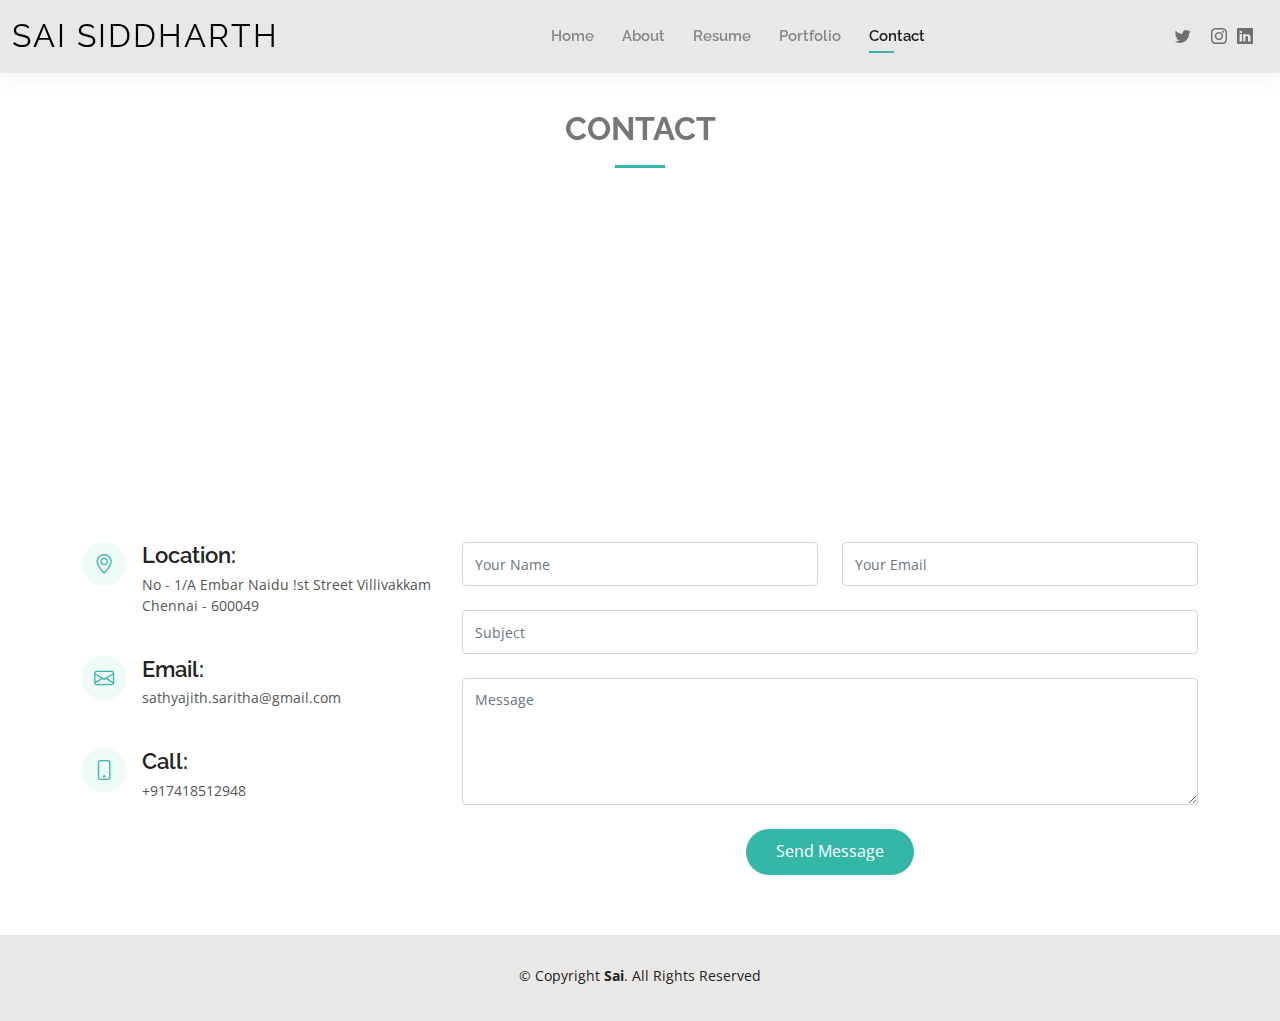
<file: Kelly/contact.html>
<!DOCTYPE html>
<html lang="en">

<head>
  <meta charset="utf-8">
  <meta content="width=device-width, initial-scale=1.0" name="viewport">

  <title>Contact</title>
  <meta content="" name="description">
  <meta content="" name="keywords">

  <!-- Favicons -->
  <!--<link href="assets/img/favicon.png" rel="icon">
  <link href="assets/img/apple-touch-icon.png" rel="apple-touch-icon">-->

  <link rel="stylesheet" href="https://unicons.iconscout.com/release/v4.0.0/css/line.css">

  <!-- Google Fonts -->
  <link href="https://fonts.googleapis.com/css?family=Open+Sans:300,300i,400,400i,600,600i,700,700i|Raleway:300,300i,400,400i,500,500i,600,600i,700,700i|Poppins:300,300i,400,400i,500,500i,600,600i,700,700i" rel="stylesheet">

  <!-- Vendor CSS Files -->
  <link href="assets/vendor/aos/aos.css" rel="stylesheet">
  <link href="assets/vendor/bootstrap/css/bootstrap.min.css" rel="stylesheet">
  <link href="assets/vendor/bootstrap-icons/bootstrap-icons.css" rel="stylesheet">
  <link href="assets/vendor/boxicons/css/boxicons.min.css" rel="stylesheet">
  <link href="assets/vendor/glightbox/css/glightbox.min.css" rel="stylesheet">
  <link href="assets/vendor/swiper/swiper-bundle.min.css" rel="stylesheet">

  <!-- Template Main CSS File -->
  <link href="assets/css/style.css" rel="stylesheet">

</head>

<body>

  <!-- ======= Header ======= -->
  <header id="header" class="fixed-top">
    <div class="container-fluid d-flex justify-content-between align-items-center">

      <h1 class="logo me-auto me-lg-0"><a href="index.html">Sai Siddharth</a></h1>
      <!-- Uncomment below if you prefer to use an image logo -->
      <!-- <a href="index.html" class="logo"><img src="assets/img/logo.png" alt="" class="img-fluid"></a>-->

      <nav id="navbar" class="navbar order-last order-lg-0">
        <ul>
          <li><a href="index.html">Home</a></li>
          <li><a href="about.html">About</a></li>
          <li><a href="resume.html">Resume</a></li>
          <!--<li><a href="services.html">Services</a></li>-->
          <li><a href="portfolio.html">Portfolio</a></li>
          <li><a class="active" href="contact.html">Contact</a></li>
        </ul>
        <i class="bi bi-list mobile-nav-toggle"></i>
      </nav><!-- .navbar -->

      <div class="header-social-links">
        <a href="https://twitter.com/Sai_Sid_2708" class="twitter"><i class="bi bi-twitter"></i></a>
        <a href="https://github.com/Sai-Sidd" class="facebook"><i class="uil uil-github-alt"></i></a>
        <a href="https://www.instagram.com/sai_sid_2002/" class="instagram"><i class="bi bi-instagram"></i></a>
        <a href="https://www.linkedin.com/in/sai-siddharth-a96019214/" class="linkedin"><i class="bi bi-linkedin"></i></i></a>
      </div>

    </div>

  </header><!-- End Header -->

  <main id="main">

    <!-- ======= Contact Section ======= -->
    <section id="contact" class="contact">
      <div class="container" data-aos="fade-up">

        <div class="section-title">
          <h2>Contact</h2>
         <!-- <p>Magnam dolores commodi suscipit. Necessitatibus eius consequatur ex aliquid fuga eum quidem. Sit sint consectetur velit. Quisquam quos quisquam cupiditate. Et nemo qui impedit suscipit alias ea. Quia fugiat sit in iste officiis commodi quidem hic quas.</p>
         --> </div>

        <div>
          <iframe style="border:0; width: 100%; height: 270px;" src="https://www.google.com/maps/place/Embar+Naidu+1st+St,+Villivakkam,+Chennai,+Tamil+Nadu+600049,+India/@13.1024691,80.2050431,17z/data=!3m1!4b1!4m5!3m4!1s0x3a52646ad0a81ef7:0xec67b76bc59eb6de!8m2!3d13.1024639!4d80.2072318?hl=en-US" frameborder="0" allowfullscreen></iframe>
        </div>

        <div class="row mt-5">

          <div class="col-lg-4">
            <div class="info">
              <div class="address">
                <i class="bi bi-geo-alt"></i>
                <h4>Location:</h4>
                <p>No - 1/A Embar Naidu !st Street Villivakkam Chennai - 600049</p>
              </div>

              <div class="email">
                <i class="bi bi-envelope"></i>
                <h4>Email:</h4>
                <p>sathyajith.saritha@gmail.com</p>
              </div>

              <div class="phone">
                <i class="bi bi-phone"></i>
                <h4>Call:</h4>
                <p>+917418512948</p>
              </div>

            </div>

          </div>

          <div class="col-lg-8 mt-5 mt-lg-0">

            <form action="forms/contact.php" method="post" role="form" class="php-email-form">
              <div class="row">
                <div class="col-md-6 form-group">
                  <input type="text" name="name" class="form-control" id="name" placeholder="Your Name" required>
                </div>
                <div class="col-md-6 form-group mt-3 mt-md-0">
                  <input type="email" class="form-control" name="email" id="email" placeholder="Your Email" required>
                </div>
              </div>
              <div class="form-group mt-3">
                <input type="text" class="form-control" name="subject" id="subject" placeholder="Subject" required>
              </div>
              <div class="form-group mt-3">
                <textarea class="form-control" name="message" rows="5" placeholder="Message" required></textarea>
              </div>
              <div class="my-3">
                <div class="loading">Loading</div>
                <div class="error-message"></div>
                <div class="sent-message">Your message has been sent. Thank you!</div>
              </div>
              <div class="text-center"><button type="submit">Send Message</button></div>
            </form>

          </div>

        </div>

      </div>
    </section><!-- End Contact Section -->

  </main><!-- End #main -->

  <!-- ======= Footer ======= -->
  <footer id="footer">
    <div class="container">
      <div class="copyright">
        &copy; Copyright <strong><span>Sai</span></strong>. All Rights Reserved
      </div>
      <div class="credits">
        <!-- All the links in the footer should remain intact. -->
        <!-- You can delete the links only if you purchased the pro version. -->
        <!-- Licensing information: https://bootstrapmade.com/license/ -->
        <!-- Purchase the pro version with working PHP/AJAX contact form: https://bootstrapmade.com/kelly-free-bootstrap-cv-resume-html-template/ -->
     
      </div>
    </div>
  </footer><!-- End  Footer -->

  <div id="preloader"></div>
  <a href="#" class="back-to-top d-flex align-items-center justify-content-center"><i class="bi bi-arrow-up-short"></i></a>

  <!-- Vendor JS Files -->
  <script src="assets/vendor/purecounter/purecounter_vanilla.js"></script>
  <script src="assets/vendor/aos/aos.js"></script>
  <script src="assets/vendor/bootstrap/js/bootstrap.bundle.min.js"></script>
  <script src="assets/vendor/glightbox/js/glightbox.min.js"></script>
  <script src="assets/vendor/isotope-layout/isotope.pkgd.min.js"></script>
  <script src="assets/vendor/swiper/swiper-bundle.min.js"></script>
  <script src="assets/vendor/waypoints/noframework.waypoints.js"></script>
  <script src="assets/vendor/php-email-form/validate.js"></script>

  <!-- Template Main JS File -->
  <script src="assets/js/main.js"></script>

</body>

</html>
</file>
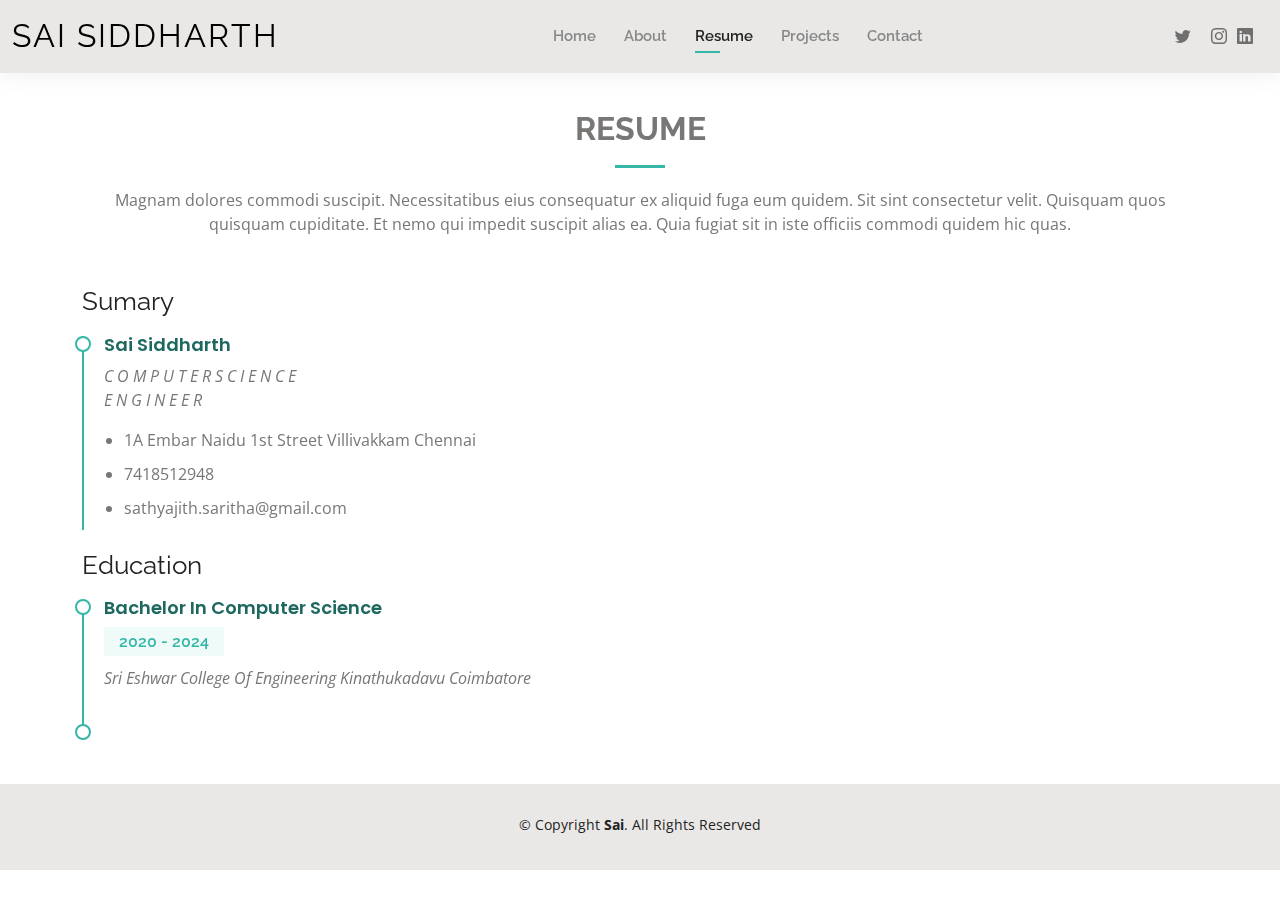
<file: Kelly/resume.html>
<!DOCTYPE html>
<html lang="en">

<head>
  <meta charset="utf-8">
  <meta content="width=device-width, initial-scale=1.0" name="viewport">

  <title>Resume</title>
  <meta content="" name="description">
  <meta content="" name="keywords">

  <!-- Favicons -->
  <!--<link href="assets/img/favicon.png" rel="icon">
  <link href="assets/img/apple-touch-icon.png" rel="apple-touch-icon">-->

  <link rel="stylesheet" href="https://unicons.iconscout.com/release/v4.0.0/css/line.css">

  <!-- Google Fonts -->
  <link href="https://fonts.googleapis.com/css?family=Open+Sans:300,300i,400,400i,600,600i,700,700i|Raleway:300,300i,400,400i,500,500i,600,600i,700,700i|Poppins:300,300i,400,400i,500,500i,600,600i,700,700i" rel="stylesheet">

  <!-- Vendor CSS Files -->
  <link href="assets/vendor/aos/aos.css" rel="stylesheet">
  <link href="assets/vendor/bootstrap/css/bootstrap.min.css" rel="stylesheet">
  <link href="assets/vendor/bootstrap-icons/bootstrap-icons.css" rel="stylesheet">
  <link href="assets/vendor/boxicons/css/boxicons.min.css" rel="stylesheet">
  <link href="assets/vendor/glightbox/css/glightbox.min.css" rel="stylesheet">
  <link href="assets/vendor/swiper/swiper-bundle.min.css" rel="stylesheet">

  <!-- Template Main CSS File -->
  <link href="assets/css/style.css" rel="stylesheet">

  <!-- =======================================================
  * Template Name: Kelly - v4.9.1
  * Template URL: https://bootstrapmade.com/kelly-free-bootstrap-cv-resume-html-template/
  * Author: BootstrapMade.com
  * License: https://bootstrapmade.com/license/
  ======================================================== -->
</head>

<body>

  <!-- ======= Header ======= -->
  <header id="header" class="fixed-top">
    <div class="container-fluid d-flex justify-content-between align-items-center">

      <h1 class="logo me-auto me-lg-0"><a href="index.html">Sai Siddharth</a></h1>
      <!-- Uncomment below if you prefer to use an image logo -->
      <!-- <a href="index.html" class="logo"><img src="assets/img/logo.png" alt="" class="img-fluid"></a>-->

      <nav id="navbar" class="navbar order-last order-lg-0">
        <ul>
          <li><a href="index.html">Home</a></li>
          <li><a href="about.html">About</a></li>
          <li><a class="active" href="resume.html">Resume</a></li>
          <!--<li><a href="services.html">Services</a></li>-->
          <li><a href="portfolio.html">Projects</a></li>
          <li><a href="contact.html">Contact</a></li>
        </ul>
        <i class="bi bi-list mobile-nav-toggle"></i>
      </nav><!-- .navbar -->

      <div class="header-social-links">
        <a href="https://twitter.com/Sai_Sid_2708" class="twitter"><i class="bi bi-twitter"></i></a>
        <a href="https://github.com/Sai-Sidd" class="facebook"><i class="uil uil-github-alt"></i></a>
        <a href="https://www.instagram.com/sai_sid_2002/" class="instagram"><i class="bi bi-instagram"></i></a>
        <a href="https://www.linkedin.com/in/sai-siddharth-a96019214/" class="linkedin"><i class="bi bi-linkedin"></i></i></a>
      </div>

    </div>

  </header><!-- End Header -->

  <main id="main">

    <!-- ======= Resume Section ======= -->
    <section id="resume" class="resume">
      <div class="container" data-aos="fade-up">

        <div class="section-title">
          <h2>Resume</h2>
          <p>Magnam dolores commodi suscipit. Necessitatibus eius consequatur ex aliquid fuga eum quidem. Sit sint consectetur velit. Quisquam quos quisquam cupiditate. Et nemo qui impedit suscipit alias ea. Quia fugiat sit in iste officiis commodi quidem hic quas.</p>
        </div>

        <div class="row">
          <div class="col-lg-6">
            <h3 class="resume-title">Sumary</h3>
            <div class="resume-item pb-0">
              <h4>Sai Siddharth</h4>
              <p><em>C O M P U T E R S C I E N C E <br> E N G I N E E R</em></p>
              <p>
              <ul>
                <li>1A Embar Naidu 1st Street Villivakkam Chennai</li>
                <li>7418512948</li>
                <li>sathyajith.saritha@gmail.com</li>
              </ul>
              </p>
            </div>

            <h3 class="resume-title">Education</h3>
            <div class="resume-item">
              <h4>Bachelor In Computer Science</h4>
              <h5>2020 - 2024</h5>
              <p><em>Sri Eshwar College Of Engineering Kinathukadavu Coimbatore</em></p>
              <p></p>
            </div>
            <div class="resume-item">
             <!-- <h4>Bachelor of Fine Arts &amp; Graphic Design</h4>
              <h5>2010 - 2014</h5>
              <p><em>Rochester Institute of Technology, Rochester, NY</em></p>
              <p>Quia nobis sequi est occaecati aut. Repudiandae et iusto quae reiciendis et quis Eius vel ratione eius unde vitae rerum voluptates asperiores voluptatem Earum molestiae consequatur neque etlon sader mart dila</p>
            </div>
          </div>
          <div class="col-lg-6">
            <h3 class="resume-title">Professional Experience</h3>
            <div class="resume-item">
              <h4>Senior graphic design specialist</h4>
              <h5>2019 - Present</h5>
              <p><em>Experion, New York, NY </em></p>
              <p>
              <ul>
                <li>Lead in the design, development, and implementation of the graphic, layout, and production communication materials</li>
                <li>Delegate tasks to the 7 members of the design team and provide counsel on all aspects of the project. </li>
                <li>Supervise the assessment of all graphic materials in order to ensure quality and accuracy of the design</li>
                <li>Oversee the efficient use of production project budgets ranging from $2,000 - $25,000</li>
              </ul>
              </p>
            </div>
            <div class="resume-item">
              <h4>Graphic design specialist</h4>
              <h5>2017 - 2018</h5>
              <p><em>Stepping Stone Advertising, New York, NY</em></p>
              <p>
              <ul>
                <li>Developed numerous marketing programs (logos, brochures,infographics, presentations, and advertisements).</li>
                <li>Managed up to 5 projects or tasks at a given time while under pressure</li>
                <li>Recommended and consulted with clients on the most appropriate graphic design</li>
                <li>Created 4+ design presentations and proposals a month for clients and account managers</li>
              </ul>
              </p>
            </div>-->
          </div>
        </div>

      </div>
    </section><!-- End Resume Section -->

  </main><!-- End #main -->

  <!-- ======= Footer ======= -->
  <footer id="footer">
    <div class="container">
      <div class="copyright">
        &copy; Copyright <strong><span>Sai</span></strong>. All Rights Reserved
      </div>
      <div class="credits">
        <!-- All the links in the footer should remain intact. -->
        <!-- You can delete the links only if you purchased the pro version. -->
        <!-- Licensing information: https://bootstrapmade.com/license/ -->
        <!-- Purchase the pro version with working PHP/AJAX contact form: https://bootstrapmade.com/kelly-free-bootstrap-cv-resume-html-template/ -->
       
      </div>
    </div>
  </footer><!-- End  Footer -->

  <div id="preloader"></div>
  <a href="#" class="back-to-top d-flex align-items-center justify-content-center"><i class="bi bi-arrow-up-short"></i></a>

  <!-- Vendor JS Files -->
  <script src="assets/vendor/purecounter/purecounter_vanilla.js"></script>
  <script src="assets/vendor/aos/aos.js"></script>
  <script src="assets/vendor/bootstrap/js/bootstrap.bundle.min.js"></script>
  <script src="assets/vendor/glightbox/js/glightbox.min.js"></script>
  <script src="assets/vendor/isotope-layout/isotope.pkgd.min.js"></script>
  <script src="assets/vendor/swiper/swiper-bundle.min.js"></script>
  <script src="assets/vendor/waypoints/noframework.waypoints.js"></script>
  <script src="assets/vendor/php-email-form/validate.js"></script>

  <!-- Template Main JS File -->
  <script src="assets/js/main.js"></script>

</body>

</html>
</file>
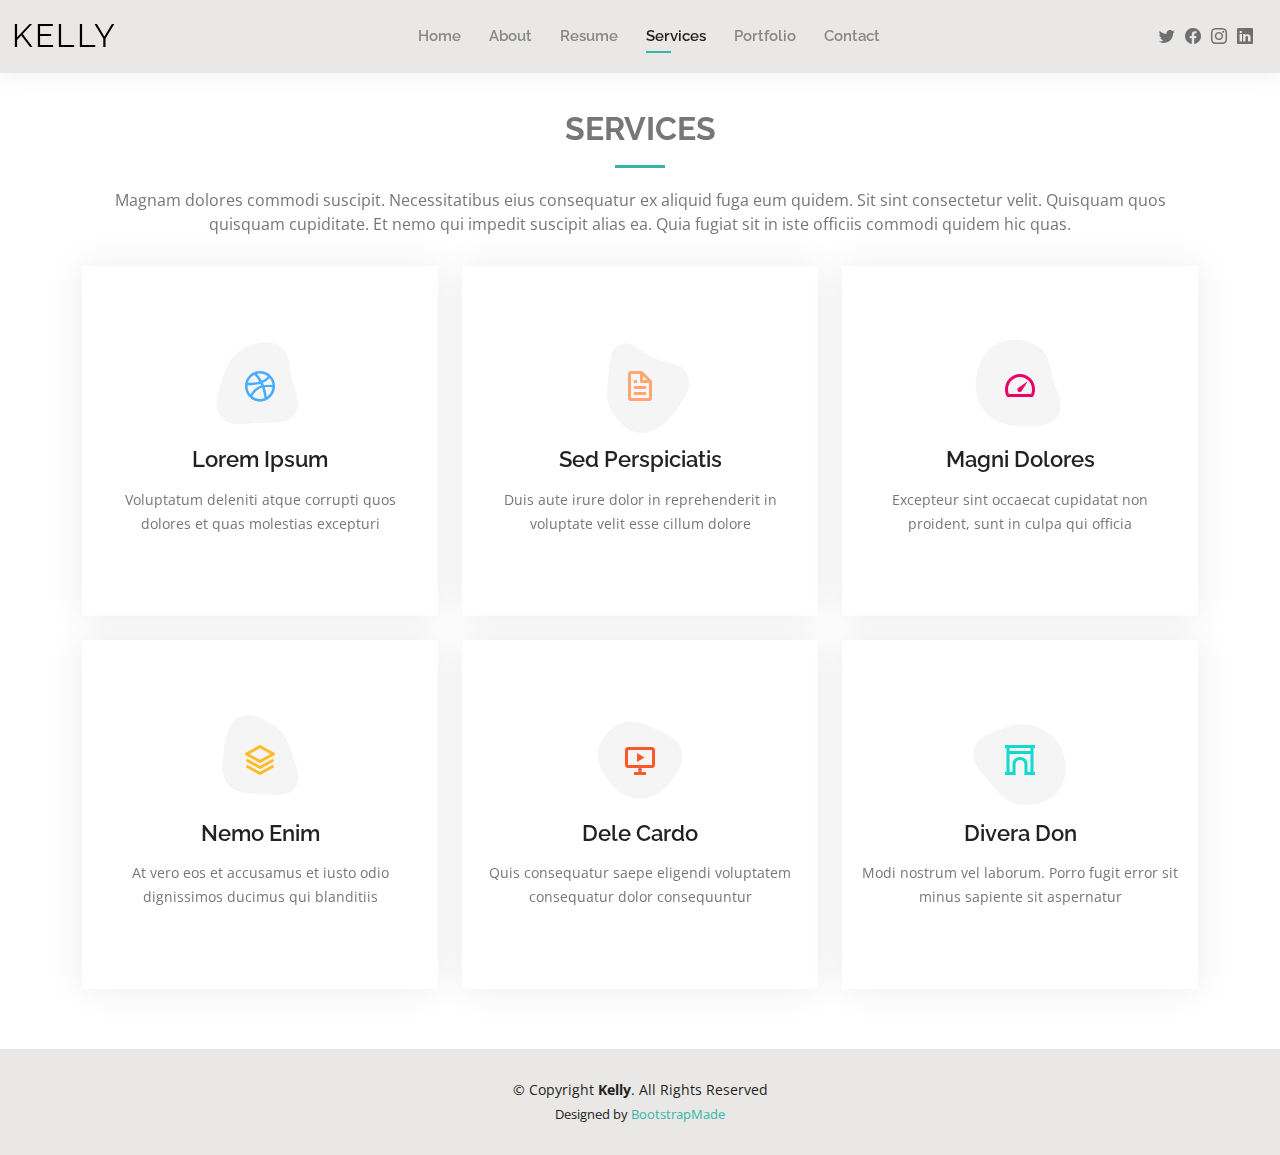
<file: Kelly/services.html>
<!DOCTYPE html>
<html lang="en">

<head>
  <meta charset="utf-8">
  <meta content="width=device-width, initial-scale=1.0" name="viewport">

  <title>Services - Kelly Bootstrap Template</title>
  <meta content="" name="description">
  <meta content="" name="keywords">

  <!-- Favicons -->
  <link href="assets/img/favicon.png" rel="icon">
  <link href="assets/img/apple-touch-icon.png" rel="apple-touch-icon">

  <!-- Google Fonts -->
  <link href="https://fonts.googleapis.com/css?family=Open+Sans:300,300i,400,400i,600,600i,700,700i|Raleway:300,300i,400,400i,500,500i,600,600i,700,700i|Poppins:300,300i,400,400i,500,500i,600,600i,700,700i" rel="stylesheet">

  <!-- Vendor CSS Files -->
  <link href="assets/vendor/aos/aos.css" rel="stylesheet">
  <link href="assets/vendor/bootstrap/css/bootstrap.min.css" rel="stylesheet">
  <link href="assets/vendor/bootstrap-icons/bootstrap-icons.css" rel="stylesheet">
  <link href="assets/vendor/boxicons/css/boxicons.min.css" rel="stylesheet">
  <link href="assets/vendor/glightbox/css/glightbox.min.css" rel="stylesheet">
  <link href="assets/vendor/swiper/swiper-bundle.min.css" rel="stylesheet">

  <!-- Template Main CSS File -->
  <link href="assets/css/style.css" rel="stylesheet">

  <!-- =======================================================
  * Template Name: Kelly - v4.9.1
  * Template URL: https://bootstrapmade.com/kelly-free-bootstrap-cv-resume-html-template/
  * Author: BootstrapMade.com
  * License: https://bootstrapmade.com/license/
  ======================================================== -->
</head>

<body>

  <!-- ======= Header ======= -->
  <header id="header" class="fixed-top">
    <div class="container-fluid d-flex justify-content-between align-items-center">

      <h1 class="logo me-auto me-lg-0"><a href="index.html">Kelly</a></h1>
      <!-- Uncomment below if you prefer to use an image logo -->
      <!-- <a href="index.html" class="logo"><img src="assets/img/logo.png" alt="" class="img-fluid"></a>-->

      <nav id="navbar" class="navbar order-last order-lg-0">
        <ul>
          <li><a href="index.html">Home</a></li>
          <li><a href="about.html">About</a></li>
          <li><a href="resume.html">Resume</a></li>
          <li><a class="active" href="services.html">Services</a></li>
          <li><a href="portfolio.html">Portfolio</a></li>
          <li><a href="contact.html">Contact</a></li>
        </ul>
        <i class="bi bi-list mobile-nav-toggle"></i>
      </nav><!-- .navbar -->

      <div class="header-social-links">
        <a href="#" class="twitter"><i class="bi bi-twitter"></i></a>
        <a href="#" class="facebook"><i class="bi bi-facebook"></i></a>
        <a href="#" class="instagram"><i class="bi bi-instagram"></i></a>
        <a href="#" class="linkedin"><i class="bi bi-linkedin"></i></i></a>
      </div>

    </div>

  </header><!-- End Header -->

  <main id="main">

    <!-- ======= Services Section ======= -->
    <section id="services" class="services">
      <div class="container" data-aos="fade-up">

        <div class="section-title">
          <h2>Services</h2>
          <p>Magnam dolores commodi suscipit. Necessitatibus eius consequatur ex aliquid fuga eum quidem. Sit sint consectetur velit. Quisquam quos quisquam cupiditate. Et nemo qui impedit suscipit alias ea. Quia fugiat sit in iste officiis commodi quidem hic quas.</p>
        </div>

        <div class="row">
          <div class="col-lg-4 col-md-6 d-flex align-items-stretch" data-aos="zoom-in" data-aos-delay="100">
            <div class="icon-box iconbox-blue">
              <div class="icon">
                <svg width="100" height="100" viewBox="0 0 600 600" xmlns="http://www.w3.org/2000/svg">
                  <path stroke="none" stroke-width="0" fill="#f5f5f5" d="M300,521.0016835830174C376.1290562159157,517.8887921683347,466.0731472004068,529.7835943286574,510.70327084640275,468.03025145048787C554.3714126377745,407.6079735673963,508.03601936045806,328.9844924480964,491.2728898941984,256.3432110539036C474.5976632858925,184.082847569629,479.9380746630129,96.60480741107993,416.23090153303,58.64404602377083C348.86323505073057,18.502131276798302,261.93793281208167,40.57373210992963,193.5410806939664,78.93577620505333C130.42746243093433,114.334589627462,98.30271207620316,179.96522072025542,76.75703585869454,249.04625023123273C51.97151888228291,328.5150500222984,13.704378332031375,421.85034740162234,66.52175969318436,486.19268352777647C119.04800174914682,550.1803526380478,217.28368757567262,524.383925680826,300,521.0016835830174"></path>
                </svg>
                <i class="bx bxl-dribbble"></i>
              </div>
              <h4><a href="">Lorem Ipsum</a></h4>
              <p>Voluptatum deleniti atque corrupti quos dolores et quas molestias excepturi</p>
            </div>
          </div>

          <div class="col-lg-4 col-md-6 d-flex align-items-stretch mt-4 mt-md-0" data-aos="zoom-in" data-aos-delay="200">
            <div class="icon-box iconbox-orange ">
              <div class="icon">
                <svg width="100" height="100" viewBox="0 0 600 600" xmlns="http://www.w3.org/2000/svg">
                  <path stroke="none" stroke-width="0" fill="#f5f5f5" d="M300,582.0697525312426C382.5290701553225,586.8405444964366,449.9789794690241,525.3245884688669,502.5850820975895,461.55621195738473C556.606425686781,396.0723002908107,615.8543463187945,314.28637112970534,586.6730223649479,234.56875336149918C558.9533121215079,158.8439757836574,454.9685369536778,164.00468322053177,381.49747125262974,130.76875717737553C312.15926192815925,99.40240125094834,248.97055460311594,18.661163978235184,179.8680185752513,50.54337015887873C110.5421016452524,82.52863877960104,119.82277516462835,180.83849132639028,109.12597500060166,256.43424936330496C100.08760227029461,320.3096726198365,92.17705696193138,384.0621239912766,124.79988738764834,439.7174275375508C164.83382741302287,508.01625554203684,220.96474134820875,577.5009287672846,300,582.0697525312426"></path>
                </svg>
                <i class="bx bx-file"></i>
              </div>
              <h4><a href="">Sed Perspiciatis</a></h4>
              <p>Duis aute irure dolor in reprehenderit in voluptate velit esse cillum dolore</p>
            </div>
          </div>

          <div class="col-lg-4 col-md-6 d-flex align-items-stretch mt-4 mt-lg-0" data-aos="zoom-in" data-aos-delay="300">
            <div class="icon-box iconbox-pink">
              <div class="icon">
                <svg width="100" height="100" viewBox="0 0 600 600" xmlns="http://www.w3.org/2000/svg">
                  <path stroke="none" stroke-width="0" fill="#f5f5f5" d="M300,541.5067337569781C382.14930387511276,545.0595476570109,479.8736841581634,548.3450877840088,526.4010558755058,480.5488172755941C571.5218469581645,414.80211281144784,517.5187510058486,332.0715597781072,496.52539010469104,255.14436215662573C477.37192572678356,184.95920475031193,473.57363656557914,105.61284051026155,413.0603344069578,65.22779650032875C343.27470386102294,18.654635553484475,251.2091493199835,5.337323636656869,175.0934190732945,40.62881213300186C97.87086631185822,76.43348514350839,51.98124368387456,156.15599469081315,36.44837278890362,239.84606092416172C21.716077023791087,319.22268207091537,43.775223500013084,401.1760424656574,96.891909868211,461.97329694683043C147.22146801428983,519.5804099606455,223.5754009179313,538.201503339737,300,541.5067337569781"></path>
                </svg>
                <i class="bx bx-tachometer"></i>
              </div>
              <h4><a href="">Magni Dolores</a></h4>
              <p>Excepteur sint occaecat cupidatat non proident, sunt in culpa qui officia</p>
            </div>
          </div>

          <div class="col-lg-4 col-md-6 d-flex align-items-stretch mt-4" data-aos="zoom-in" data-aos-delay="100">
            <div class="icon-box iconbox-yellow">
              <div class="icon">
                <svg width="100" height="100" viewBox="0 0 600 600" xmlns="http://www.w3.org/2000/svg">
                  <path stroke="none" stroke-width="0" fill="#f5f5f5" d="M300,503.46388370962813C374.79870501325706,506.71871716319447,464.8034551963731,527.1746412648533,510.4981551193396,467.86667711651364C555.9287308511215,408.9015244558933,512.6030010748507,327.5744911775523,490.211057578863,256.5855673507754C471.097692560561,195.9906835881958,447.69079081568157,138.11976852964426,395.19560036434837,102.3242989838813C329.3053358748298,57.3949838291264,248.02791733380457,8.279543830951368,175.87071277845988,42.242879143198664C103.41431057327972,76.34704239035025,93.79494320519305,170.9812938413882,81.28167332365135,250.07896920659033C70.17666984294237,320.27484674793965,64.84698225790005,396.69656628748305,111.28512138212992,450.4950937839243C156.20124167950087,502.5303643271138,231.32542653798444,500.4755392045468,300,503.46388370962813"></path>
                </svg>
                <i class="bx bx-layer"></i>
              </div>
              <h4><a href="">Nemo Enim</a></h4>
              <p>At vero eos et accusamus et iusto odio dignissimos ducimus qui blanditiis</p>
            </div>
          </div>

          <div class="col-lg-4 col-md-6 d-flex align-items-stretch mt-4" data-aos="zoom-in" data-aos-delay="200">
            <div class="icon-box iconbox-red">
              <div class="icon">
                <svg width="100" height="100" viewBox="0 0 600 600" xmlns="http://www.w3.org/2000/svg">
                  <path stroke="none" stroke-width="0" fill="#f5f5f5" d="M300,532.3542879108572C369.38199826031484,532.3153073249985,429.10787420159085,491.63046689027357,474.5244479745417,439.17860296908856C522.8885846962883,383.3225815378663,569.1668002868075,314.3205725914397,550.7432151929288,242.7694973846089C532.6665558377875,172.5657663291529,456.2379748765914,142.6223662098291,390.3689995646985,112.34683881706744C326.66090330228417,83.06452184765237,258.84405631176094,53.51806209861945,193.32584062364296,78.48882559362697C121.61183558270385,105.82097193414197,62.805066853699245,167.19869350419734,48.57481801355237,242.6138429142374C34.843463184063346,315.3850353017275,76.69343916112496,383.4422959591041,125.22947124332185,439.3748458443577C170.7312796277747,491.8107796887764,230.57421082200815,532.3932930995766,300,532.3542879108572"></path>
                </svg>
                <i class="bx bx-slideshow"></i>
              </div>
              <h4><a href="">Dele Cardo</a></h4>
              <p>Quis consequatur saepe eligendi voluptatem consequatur dolor consequuntur</p>
            </div>
          </div>

          <div class="col-lg-4 col-md-6 d-flex align-items-stretch mt-4" data-aos="zoom-in" data-aos-delay="300">
            <div class="icon-box iconbox-teal">
              <div class="icon">
                <svg width="100" height="100" viewBox="0 0 600 600" xmlns="http://www.w3.org/2000/svg">
                  <path stroke="none" stroke-width="0" fill="#f5f5f5" d="M300,566.797414625762C385.7384707136149,576.1784315230908,478.7894351017131,552.8928747891023,531.9192734346935,484.94944893311C584.6109503024035,417.5663521118492,582.489472248146,322.67544863468447,553.9536738515405,242.03673114598146C529.1557734026468,171.96086150256528,465.24506316201064,127.66468636344209,395.9583748389544,100.7403814666027C334.2173773831606,76.7482773500951,269.4350130405921,84.62216499799875,207.1952322260088,107.2889140133804C132.92018162631612,134.33871894543012,41.79353780512637,160.00259165414826,22.644507872594943,236.69541883565114C3.319112789854554,314.0945973066697,72.72355303640163,379.243833228382,124.04198916343866,440.3218312028393C172.9286146004772,498.5055451809895,224.45579914871206,558.5317968840102,300,566.797414625762"></path>
                </svg>
                <i class="bx bx-arch"></i>
              </div>
              <h4><a href="">Divera Don</a></h4>
              <p>Modi nostrum vel laborum. Porro fugit error sit minus sapiente sit aspernatur</p>
            </div>
          </div>

        </div>

      </div>
    </section><!-- End Services Section -->

  </main><!-- End #main -->

  <!-- ======= Footer ======= -->
  <footer id="footer">
    <div class="container">
      <div class="copyright">
        &copy; Copyright <strong><span>Kelly</span></strong>. All Rights Reserved
      </div>
      <div class="credits">
        <!-- All the links in the footer should remain intact. -->
        <!-- You can delete the links only if you purchased the pro version. -->
        <!-- Licensing information: https://bootstrapmade.com/license/ -->
        <!-- Purchase the pro version with working PHP/AJAX contact form: https://bootstrapmade.com/kelly-free-bootstrap-cv-resume-html-template/ -->
        Designed by <a href="https://bootstrapmade.com/">BootstrapMade</a>
      </div>
    </div>
  </footer><!-- End  Footer -->

  <div id="preloader"></div>
  <a href="#" class="back-to-top d-flex align-items-center justify-content-center"><i class="bi bi-arrow-up-short"></i></a>

  <!-- Vendor JS Files -->
  <script src="assets/vendor/purecounter/purecounter_vanilla.js"></script>
  <script src="assets/vendor/aos/aos.js"></script>
  <script src="assets/vendor/bootstrap/js/bootstrap.bundle.min.js"></script>
  <script src="assets/vendor/glightbox/js/glightbox.min.js"></script>
  <script src="assets/vendor/isotope-layout/isotope.pkgd.min.js"></script>
  <script src="assets/vendor/swiper/swiper-bundle.min.js"></script>
  <script src="assets/vendor/waypoints/noframework.waypoints.js"></script>
  <script src="assets/vendor/php-email-form/validate.js"></script>

  <!-- Template Main JS File -->
  <script src="assets/js/main.js"></script>

</body>

</html>
</file>
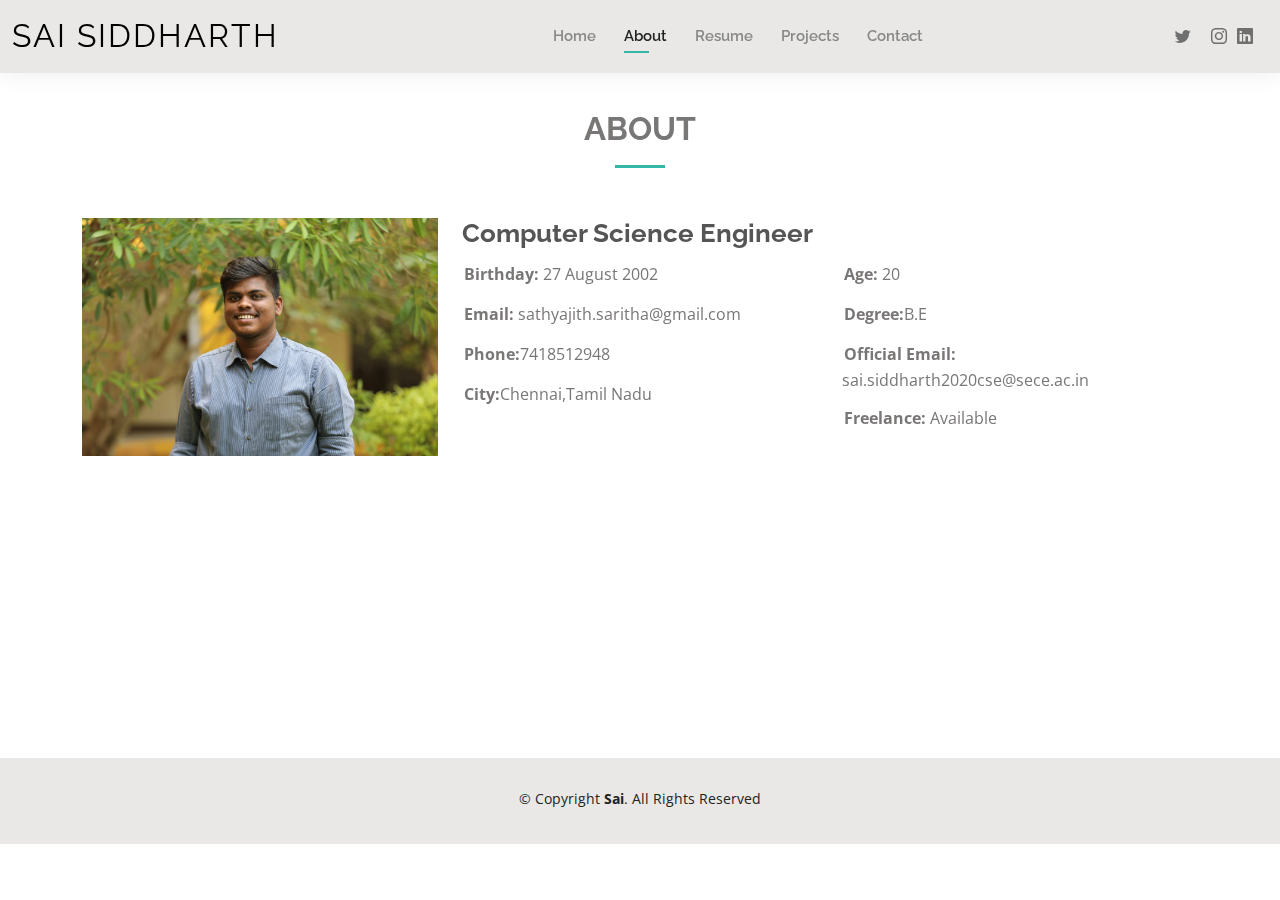
<file: Sai/about.html>
<!DOCTYPE html>
<html lang="en">

<head>
  <meta charset="utf-8">
  <meta content="width=device-width, initial-scale=1.0" name="viewport">

  <title>About</title>
  <meta content="" name="description">
  <meta content="" name="keywords">

  <!-- Favicons -->
  <!--<link href="assets/img/favicon.png" rel="icon">
  <link href="assets/img/apple-touch-icon.png" rel="apple-touch-icon">-->

  <link rel="stylesheet" href="https://unicons.iconscout.com/release/v4.0.0/css/line.css">

  <!-- Google Fonts -->
  <link href="https://fonts.googleapis.com/css?family=Open+Sans:300,300i,400,400i,600,600i,700,700i|Raleway:300,300i,400,400i,500,500i,600,600i,700,700i|Poppins:300,300i,400,400i,500,500i,600,600i,700,700i" rel="stylesheet">

  <!-- Vendor CSS Files -->
  <link href="assets/vendor/aos/aos.css" rel="stylesheet">
  <link href="assets/vendor/bootstrap/css/bootstrap.min.css" rel="stylesheet">
  <link href="assets/vendor/bootstrap-icons/bootstrap-icons.css" rel="stylesheet">
  <link href="assets/vendor/boxicons/css/boxicons.min.css" rel="stylesheet">
  <link href="assets/vendor/glightbox/css/glightbox.min.css" rel="stylesheet">
  <link href="assets/vendor/swiper/swiper-bundle.min.css" rel="stylesheet">

  <!-- Template Main CSS File -->
  <link href="assets/css/style.css" rel="stylesheet">

  <!-- =======================================================
  * Template Name: Kelly - v4.9.1
  * Template URL: https://bootstrapmade.com/kelly-free-bootstrap-cv-resume-html-template/
  * Author: BootstrapMade.com
  * License: https://bootstrapmade.com/license/
  ======================================================== -->
</head>

<body>

  <!-- ======= Header ======= -->
  <header id="header" class="fixed-top">
    <div class="container-fluid d-flex justify-content-between align-items-center">

      <h1 class="logo me-auto me-lg-0"><a href="index.html">Sai Siddharth </a></h1>
      <!-- Uncomment below if you prefer to use an image logo -->
      <!-- <a href="index.html" class="logo"><img src="assets/img/logo.png" alt="" class="img-fluid"></a>-->

      <nav id="navbar" class="navbar order-last order-lg-0">
        <ul>
          <li><a href="index.html">Home</a></li>
          <li><a class="active" href="about.html">About</a></li>
          <li><a href="resume.html">Resume</a></li>
          <!--<li><a href="services.html">Projects</a></li>-->
          <li><a href="portfolio.html">Projects</a></li>
          <li><a href="contact.html">Contact</a></li>
        </ul>
        <i class="bi bi-list mobile-nav-toggle"></i>
      </nav><!-- .navbar -->

      <div class="header-social-links">
        <a href="https://twitter.com/Sai_Sid_2708" class="twitter"><i class="bi bi-twitter"></i></a>
        <a href="https://github.com/Sai-Sidd" class="facebook"><i class="uil uil-github-alt"></i></i></a>
        <a href="https://www.instagram.com/sai_sid_2002/" class="instagram"><i class="bi bi-instagram"></i></a>
        <a href="https://www.linkedin.com/in/sai-siddharth-a96019214/" class="linkedin"><i class="bi bi-linkedin"></i></i></a>
      </div>

    </div>

  </header><!-- End Header -->

  <main id="main">

    <!-- ======= About Section ======= -->
    <section id="about" class="about">
      <div class="container" data-aos="fade-up">

        <div class="section-title">
          <h2>About</h2>
          <p></p>
        </div>

        <div class="row">
          <div class="col-lg-4">
            <img src="profile.jpg"  class="img-fluid" alt="">
          </div>
          <div class="col-lg-8 pt-4 pt-lg-0 content">
            <h3>Computer Science Engineer</h3>
           <!-- <p class="fst-italic">
              Lorem ipsum dolor sit amet, consectetur adipiscing elit, sed do eiusmod tempor incididunt ut labore et dolore
              magna aliqua.
            </p>-->
            <div class="row">
              <div class="col-lg-6">
                <ul>
                  <li><i class="bi bi-rounded-right"></i> <strong>Birthday:</strong> 27 August 2002</li>
                  <li><i class="bi bi-rounded-right"></i> <strong>Email:</strong> sathyajith.saritha@gmail.com</li>
                  <li><i class="bi bi-rounded-right"></i> <strong>Phone:</strong>7418512948</li>
                  <li><i class="bi bi-rounded-right"></i> <strong>City:</strong>Chennai,Tamil Nadu</li>
                </ul>
              </div>
              <div class="col-lg-6">
                <ul>
                  <li><i class="bi bi-rounded-right"></i> <strong>Age:</strong> 20</li>
                  <li><i class="bi bi-rounded-right"></i> <strong>Degree:</strong>B.E</li>
                  <li><i class="bi bi-rounded-right"></i> <strong>Official Email:</strong> sai.siddharth2020cse@sece.ac.in</li>
                  <li><i class="bi bi-rounded-right"></i> <strong>Freelance:</strong> Available</li>
                </ul>
              </div>
            </div>
            <p>
              
            </p>
          </div>
        </div>

      </div>
    </section><!-- End About Section -->

    <!-- ======= Skills Section ======= -->
    <!-- <section id="skills" class="skills">
      <div class="container" data-aos="fade-up">

        <div class="section-title">
          <h2>Skills</h2>
          <p>Magnam dolores commodi suscipit. Necessitatibus eius consequatur ex aliquid fuga eum quidem. Sit sint consectetur velit. Quisquam quos quisquam cupiditate. Et nemo qui impedit suscipit alias ea. Quia fugiat sit in iste officiis commodi quidem hic quas.</p>
        </div>

        <div class="row skills-content">

          <div class="col-lg-6">

            <div class="progress">
              <span class="skill">HTML <i class="val">60%</i></span>
              <div class="progress-bar-wrap">
                <div class="progress-bar" role="progressbar" aria-valuenow="60" aria-valuemin="0" aria-valuemax="100"></div>
              </div>
            </div>

            <div class="progress">
              <span class="skill">C Language <i class="val">75%</i></span>
              <div class="progress-bar-wrap">
                <div class="progress-bar" role="progressbar" aria-valuenow="75" aria-valuemin="0" aria-valuemax="100"></div>
              </div>
            </div>

            <div class="progress">
              <span class="skill">Java <i class="val">65%</i></span>
              <div class="progress-bar-wrap">
                <div class="progress-bar" role="progressbar" aria-valuenow="65" aria-valuemin="0" aria-valuemax="100"></div>
              </div>
            </div>

          </div>

          <div class="col-lg-6">

            <div class="progress">
              <span class="skill">Problem Solving Skill <i class="val">70%</i></span>
              <div class="progress-bar-wrap">
                <div class="progress-bar" role="progressbar" aria-valuenow="70" aria-valuemin="0" aria-valuemax="100"></div>
              </div>
            </div>

            <div class="progress">
              <span class="skill">Communication <i class="val">80%</i></span>
              <div class="progress-bar-wrap">
                <div class="progress-bar" role="progressbar" aria-valuenow="80" aria-valuemin="0" aria-valuemax="100"></div>
              </div>
            </div>

            <div class="progress">
              <span class="skill">LeaderShip <i class="val">80%</i></span>
              <div class="progress-bar-wrap">
                <div class="progress-bar" role="progressbar" aria-valuenow="80" aria-valuemin="0" aria-valuemax="100"></div>
              </div>
            </div>

          </div>

        </div>

      </div> -->
      
    </section><!-- End Skills Section -->

    <!-- ======= Facts Section ======= -->
    <section id="facts" class="facts">
      <div class="container" data-aos="fade-up">

        <!--<div class="section-title">
          <h2>Facts</h2>
          <p>Magnam dolores commodi suscipit. Necessitatibus eius consequatur ex aliquid fuga eum quidem. Sit sint consectetur velit. Quisquam quos quisquam cupiditate. Et nemo qui impedit suscipit alias ea. Quia fugiat sit in iste officiis commodi quidem hic quas.</p>
        </div>

        <div class="row counters">

          <div class="col-lg-3 col-6 text-center">
            <span data-purecounter-start="0" data-purecounter-end="232" data-purecounter-duration="1" class="purecounter"></span>
            <p>Clients</p>
          </div>

          <div class="col-lg-3 col-6 text-center">
            <span data-purecounter-start="0" data-purecounter-end="521" data-purecounter-duration="1" class="purecounter"></span>
            <p>Projects</p>
          </div>

          <div class="col-lg-3 col-6 text-center">
            <span data-purecounter-start="0" data-purecounter-end="1463" data-purecounter-duration="1" class="purecounter"></span>
            <p>Hours Of Support</p>
          </div>

          <div class="col-lg-3 col-6 text-center">
            <span data-purecounter-start="0" data-purecounter-end="15" data-purecounter-duration="1" class="purecounter"></span>
            <p>Hard Workers</p>
          </div>

        </div>-->

      </div>
    </section><!-- End Facts Section -->

    <!-- ======= Testimonials Section ======= -->
    <section id="testimonials" class="testimonials">
      <div class="container" data-aos="fade-up">

       <!-- <div class="section-title">
          <h2>Testimonials</h2>
          <p>Magnam dolores commodi suscipit. Necessitatibus eius consequatur ex aliquid fuga eum quidem. Sit sint consectetur velit. Quisquam quos quisquam cupiditate. Et nemo qui impedit suscipit alias ea. Quia fugiat sit in iste officiis commodi quidem hic quas.</p>
        </div>

        <div class="testimonials-slider swiper" data-aos="fade-up" data-aos-delay="100">
          <div class="swiper-wrapper">

            <div class="swiper-slide">
              <div class="testimonial-item">
                <img src="assets/img/testimonials/testimonials-1.jpg" class="testimonial-img" alt="">
                <h3>Saul Goodman</h3>
                <h4>Ceo &amp; Founder</h4>
                <p>
                  <i class="bx bxs-quote-alt-left quote-icon-left"></i>
                  Proin iaculis purus consequat sem cure digni ssim donec porttitora entum suscipit rhoncus. Accusantium quam, ultricies eget id, aliquam eget nibh et. Maecen aliquam, risus at semper.
                  <i class="bx bxs-quote-alt-right quote-icon-right"></i>
                </p>
              </div>
            </div><!-- End testimonial item --

            <div class="swiper-slide">
              <div class="testimonial-item">
                <img src="assets/img/testimonials/testimonials-2.jpg" class="testimonial-img" alt="">
                <h3>Sara Wilsson</h3>
                <h4>Designer</h4>
                <p>
                  <i class="bx bxs-quote-alt-left quote-icon-left"></i>
                  Export tempor illum tamen malis malis eram quae irure esse labore quem cillum quid cillum eram malis quorum velit fore eram velit sunt aliqua noster fugiat irure amet legam anim culpa.
                  <i class="bx bxs-quote-alt-right quote-icon-right"></i>
                </p>
              </div>
            </div><!-- End testimonial item --

            <div class="swiper-slide">
              <div class="testimonial-item">
                <img src="assets/img/testimonials/testimonials-3.jpg" class="testimonial-img" alt="">
                <h3>Jena Karlis</h3>
                <h4>Store Owner</h4>
                <p>
                  <i class="bx bxs-quote-alt-left quote-icon-left"></i>
                  Enim nisi quem export duis labore cillum quae magna enim sint quorum nulla quem veniam duis minim tempor labore quem eram duis noster aute amet eram fore quis sint minim.
                  <i class="bx bxs-quote-alt-right quote-icon-right"></i>
                </p>
              </div>
            </div><!-- End testimonial item --

            <div class="swiper-slide">
              <div class="testimonial-item">
                <img src="assets/img/testimonials/testimonials-4.jpg" class="testimonial-img" alt="">
                <h3>Matt Brandon</h3>
                <h4>Freelancer</h4>
                <p>
                  <i class="bx bxs-quote-alt-left quote-icon-left"></i>
                  Fugiat enim eram quae cillum dolore dolor amet nulla culpa multos export minim fugiat minim velit minim dolor enim duis veniam ipsum anim magna sunt elit fore quem dolore labore illum veniam.
                  <i class="bx bxs-quote-alt-right quote-icon-right"></i>
                </p>
              </div>
            </div><!-- End testimonial item --

            <div class="swiper-slide">
              <div class="testimonial-item">
                <img src="assets/img/testimonials/testimonials-5.jpg" class="testimonial-img" alt="">
                <h3>John Larson</h3>
                <h4>Entrepreneur</h4>
                <p>
                  <i class="bx bxs-quote-alt-left quote-icon-left"></i>
                  Quis quorum aliqua sint quem legam fore sunt eram irure aliqua veniam tempor noster veniam enim culpa labore duis sunt culpa nulla illum cillum fugiat legam esse veniam culpa fore nisi cillum quid.
                  <i class="bx bxs-quote-alt-right quote-icon-right"></i>
                </p>
              </div>
            </div><!-- End testimonial item --

          </div>
          <div class="swiper-pagination"></div>
        </div>-->

      </div>
    </section><!-- End Testimonials Section -->

  </main><!-- End #main -->

  <!-- ======= Footer ======= -->
  <footer id="footer">
    <div class="container">
      <div class="copyright">
        &copy; Copyright <strong><span>Sai</span></strong>. All Rights Reserved
      </div>
      <div class="credits">
        <!-- All the links in the footer should remain intact. -->
        <!-- You can delete the links only if you purchased the pro version. -->
        <!-- Licensing information: https://bootstrapmade.com/license/ -->
        <!-- Purchase the pro version with working PHP/AJAX contact form: https://bootstrapmade.com/kelly-free-bootstrap-cv-resume-html-template/ -->
        <!--Designed by <a href="https://bootstrapmade.com/">BootstrapMade</a> -->
      </div>
    </div>
  </footer><!-- End  Footer -->

  <div id="preloader"></div>
  <a href="#" class="back-to-top d-flex align-items-center justify-content-center"><i class="bi bi-arrow-up-short"></i></a>

  <!-- Vendor JS Files -->
  <script src="assets/vendor/purecounter/purecounter_vanilla.js"></script>
  <script src="assets/vendor/aos/aos.js"></script>
  <script src="assets/vendor/bootstrap/js/bootstrap.bundle.min.js"></script>
  <script src="assets/vendor/glightbox/js/glightbox.min.js"></script>
  <script src="assets/vendor/isotope-layout/isotope.pkgd.min.js"></script>
  <script src="assets/vendor/swiper/swiper-bundle.min.js"></script>
  <script src="assets/vendor/waypoints/noframework.waypoints.js"></script>
  <script src="assets/vendor/php-email-form/validate.js"></script>

  <!-- Template Main JS File -->
  <script src="assets/js/main.js"></script>

</body>

</html>
</file>
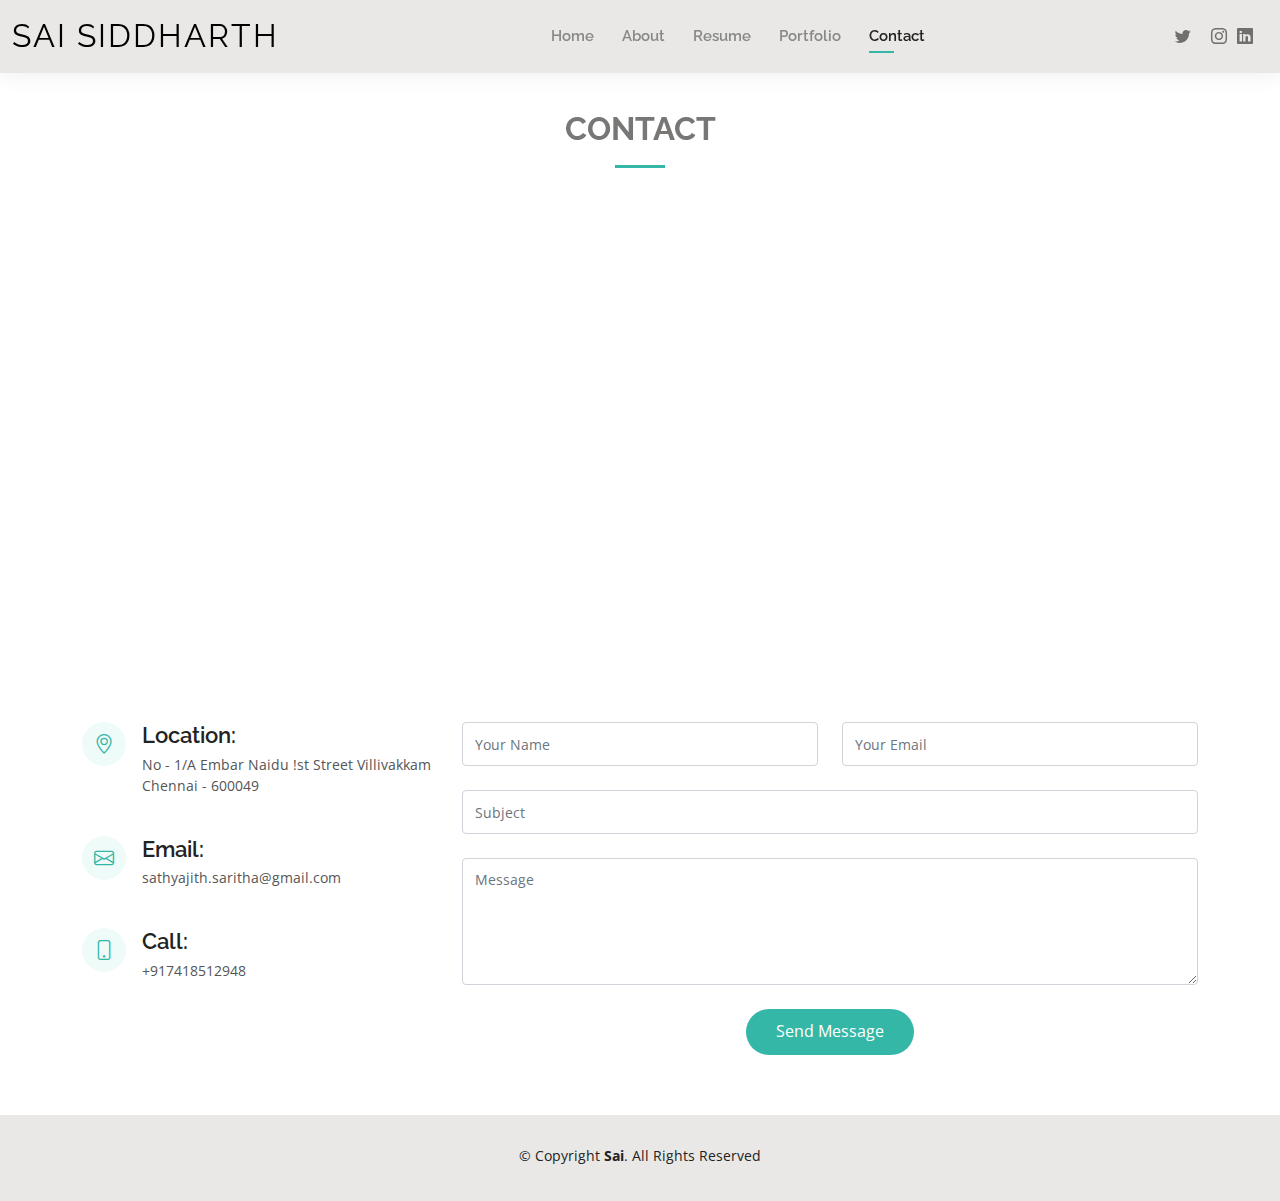
<file: Sai/contact.html>
<!DOCTYPE html>
<html lang="en">

<head>
  <meta charset="utf-8">
  <meta content="width=device-width, initial-scale=1.0" name="viewport">

  <title>Contact</title>
  <meta content="" name="description">
  <meta content="" name="keywords">

  <!-- Favicons -->
  <!--<link href="assets/img/favicon.png" rel="icon">
  <link href="assets/img/apple-touch-icon.png" rel="apple-touch-icon">-->

  <link rel="stylesheet" href="https://unicons.iconscout.com/release/v4.0.0/css/line.css">

  <!-- Google Fonts -->
  <link href="https://fonts.googleapis.com/css?family=Open+Sans:300,300i,400,400i,600,600i,700,700i|Raleway:300,300i,400,400i,500,500i,600,600i,700,700i|Poppins:300,300i,400,400i,500,500i,600,600i,700,700i" rel="stylesheet">

  <!-- Vendor CSS Files -->
  <link href="assets/vendor/aos/aos.css" rel="stylesheet">
  <link href="assets/vendor/bootstrap/css/bootstrap.min.css" rel="stylesheet">
  <link href="assets/vendor/bootstrap-icons/bootstrap-icons.css" rel="stylesheet">
  <link href="assets/vendor/boxicons/css/boxicons.min.css" rel="stylesheet">
  <link href="assets/vendor/glightbox/css/glightbox.min.css" rel="stylesheet">
  <link href="assets/vendor/swiper/swiper-bundle.min.css" rel="stylesheet">

  <!-- Template Main CSS File -->
  <link href="assets/css/style.css" rel="stylesheet">

</head>

<body>

  <!-- ======= Header ======= -->
  <header id="header" class="fixed-top">
    <div class="container-fluid d-flex justify-content-between align-items-center">

      <h1 class="logo me-auto me-lg-0"><a href="index.html">Sai Siddharth</a></h1>
      <!-- Uncomment below if you prefer to use an image logo -->
      <!-- <a href="index.html" class="logo"><img src="assets/img/logo.png" alt="" class="img-fluid"></a>-->

      <nav id="navbar" class="navbar order-last order-lg-0">
        <ul>
          <li><a href="index.html">Home</a></li>
          <li><a href="about.html">About</a></li>
          <li><a href="resume.html">Resume</a></li>
          <!--<li><a href="services.html">Services</a></li>-->
          <li><a href="portfolio.html">Portfolio</a></li>
          <li><a class="active" href="contact.html">Contact</a></li>
        </ul>
        <i class="bi bi-list mobile-nav-toggle"></i>
      </nav><!-- .navbar -->

      <div class="header-social-links">
        <a href="https://twitter.com/Sai_Sid_2708" class="twitter"><i class="bi bi-twitter"></i></a>
        <a href="https://github.com/Sai-Sidd" class="facebook"><i class="uil uil-github-alt"></i></a>
        <a href="https://www.instagram.com/sai_sid_2002/" class="instagram"><i class="bi bi-instagram"></i></a>
        <a href="https://www.linkedin.com/in/sai-siddharth-a96019214/" class="linkedin"><i class="bi bi-linkedin"></i></i></a>
      </div>

    </div>

  </header><!-- End Header -->

  <main id="main">

    <!-- ======= Contact Section ======= -->
    <section id="contact" class="contact">
      <div class="container" data-aos="fade-up">

        <div class="section-title">
          <h2>Contact</h2>
         <!-- <p>Magnam dolores commodi suscipit. Necessitatibus eius consequatur ex aliquid fuga eum quidem. Sit sint consectetur velit. Quisquam quos quisquam cupiditate. Et nemo qui impedit suscipit alias ea. Quia fugiat sit in iste officiis commodi quidem hic quas.</p>
         --> </div>

        <div>
          <iframe src="https://www.google.com/maps/embed?pb=!1m18!1m12!1m3!1d204.92251307959518!2d80.20725161983334!3d13.103112613511456!2m3!1f0!2f0!3f0!3m2!1i1024!2i768!4f13.1!3m3!1m2!1s0x3a52646ad0decc1b%3A0x77f87a7b08cd9ee3!2s1%2F1A%2C%20Chennai%20Tiruvallur%20High%20Rd%2C%20Konnur%2C%20Chennai%2C%20Tamil%20Nadu%20600049!5e1!3m2!1sen!2sin!4v1690279380302!5m2!1sen!2sin" width="1100" height="450" style="border:0;" allowfullscreen="" loading="lazy" referrerpolicy="no-referrer-when-downgrade"></iframe>
        </div>

        <div class="row mt-5">

          <div class="col-lg-4">
            <div class="info">
              <div class="address">
                <i class="bi bi-geo-alt"></i>
                <h4>Location:</h4>
                <p>No - 1/A Embar Naidu !st Street Villivakkam Chennai - 600049</p>
              </div>

              <div class="email">
                <i class="bi bi-envelope"></i>
                <h4>Email:</h4>
                <p>sathyajith.saritha@gmail.com</p>
              </div>

              <div class="phone">
                <i class="bi bi-phone"></i>
                <h4>Call:</h4>
                <p>+917418512948</p>
              </div>

            </div>

          </div>

          <div class="col-lg-8 mt-5 mt-lg-0">

            <form action="forms/contact.php" method="post" role="form" class="php-email-form">
              <div class="row">
                <div class="col-md-6 form-group">
                  <input type="text" name="name" class="form-control" id="name" placeholder="Your Name" required>
                </div>
                <div class="col-md-6 form-group mt-3 mt-md-0">
                  <input type="email" class="form-control" name="email" id="email" placeholder="Your Email" required>
                </div>
              </div>
              <div class="form-group mt-3">
                <input type="text" class="form-control" name="subject" id="subject" placeholder="Subject" required>
              </div>
              <div class="form-group mt-3">
                <textarea class="form-control" name="message" rows="5" placeholder="Message" required></textarea>
              </div>
              <div class="my-3">
                <div class="loading">Loading</div>
                <div class="error-message"></div>
                <div class="sent-message">Your message has been sent. Thank you!</div>
              </div>
              <div class="text-center"><button type="submit">Send Message</button></div>
            </form>

          </div>

        </div>

      </div>
    </section><!-- End Contact Section -->

  </main><!-- End #main -->

  <!-- ======= Footer ======= -->
  <footer id="footer">
    <div class="container">
      <div class="copyright">
        &copy; Copyright <strong><span>Sai</span></strong>. All Rights Reserved
      </div>
      <div class="credits">
        <!-- All the links in the footer should remain intact. -->
        <!-- You can delete the links only if you purchased the pro version. -->
        <!-- Licensing information: https://bootstrapmade.com/license/ -->
        <!-- Purchase the pro version with working PHP/AJAX contact form: https://bootstrapmade.com/kelly-free-bootstrap-cv-resume-html-template/ -->
     
      </div>
    </div>
  </footer><!-- End  Footer -->

  <div id="preloader"></div>
  <a href="#" class="back-to-top d-flex align-items-center justify-content-center"><i class="bi bi-arrow-up-short"></i></a>

  <!-- Vendor JS Files -->
  <script src="assets/vendor/purecounter/purecounter_vanilla.js"></script>
  <script src="assets/vendor/aos/aos.js"></script>
  <script src="assets/vendor/bootstrap/js/bootstrap.bundle.min.js"></script>
  <script src="assets/vendor/glightbox/js/glightbox.min.js"></script>
  <script src="assets/vendor/isotope-layout/isotope.pkgd.min.js"></script>
  <script src="assets/vendor/swiper/swiper-bundle.min.js"></script>
  <script src="assets/vendor/waypoints/noframework.waypoints.js"></script>
  <script src="assets/vendor/php-email-form/validate.js"></script>

  <!-- Template Main JS File -->
  <script src="assets/js/main.js"></script>

</body>

</html>
</file>
<file: Kelly/assets/css/style.css>
/**
* Template Name: Kelly - v4.9.1
* Template URL: https://bootstrapmade.com/kelly-free-bootstrap-cv-resume-html-template/
* Author: BootstrapMade.com
* License: https://bootstrapmade.com/license/
*/

/*--------------------------------------------------------------
# General
--------------------------------------------------------------*/
body {
  font-family: "Open Sans", sans-serif;
  color: #797676;
}

a {
  color: #34b7a7;
  text-decoration: none;
}

a:hover {
  color: #51cdbe;
  text-decoration: none;
}

h1,
h2,
h3,
h4,
h5,
h6 {
  font-family: "Raleway", sans-serif;
}

#main {
  margin-top: 50px;
}

@media (max-width: 992px) {
  #main {
    margin-top: 30px;
  }
}

/*--------------------------------------------------------------
# Preloader
--------------------------------------------------------------*/
#preloader {
  position: fixed;
  top: 0;
  left: 0;
  right: 0;
  bottom: 0;
  z-index: 9999;
  overflow: hidden;
  background: rgb(147, 119, 119);
}

#preloader:before {
  content: "";
  position: fixed;
  top: calc(50% - 30px);
  left: calc(50% - 30px);
  border: 6px solid #34b7a7;
  border-top-color: #dcf5f2;
  border-radius: 50%;
  width: 60px;
  height: 60px;
  -webkit-animation: animate-preloader 1s linear infinite;
  animation: animate-preloader 1s linear infinite;
}

@-webkit-keyframes animate-preloader {
  0% {
    transform: rotate(0deg);
  }

  100% {
    transform: rotate(360deg);
  }
}

@keyframes animate-preloader {
  0% {
    transform: rotate(0deg);
  }

  100% {
    transform: rotate(360deg);
  }
}

/*--------------------------------------------------------------
# Back to top button
--------------------------------------------------------------*/
.back-to-top {
  position: fixed;
  visibility: hidden;
  opacity: 0;
  right: 15px;
  bottom: 15px;
  z-index: 996;
  background: #34b7a7;
  width: 40px;
  height: 40px;
  border-radius: 50px;
  transition: all 0.4s;
}

.back-to-top i {
  font-size: 24px;
  color: #fff;
  line-height: 0;
}

.back-to-top:hover {
  background: #49cbbb;
  color: #fff;
}

.back-to-top.active {
  visibility: visible;
  opacity: 1;
}

/*--------------------------------------------------------------
# Header
--------------------------------------------------------------*/
#header {
  background: #e9e8e6;
  box-shadow: 0px 0px 25px 0 rgba(0, 0, 0, 0.08);
  z-index: 997;
  padding: 15px 0;
}

#header .logo {
  font-size: 32px;
  margin: 0;
  padding: 0;
  line-height: 1;
  font-weight: 400;
  letter-spacing: 2px;
  text-transform: uppercase;
}

#header .logo a {
  color: #010000;
}

#header .logo img {
  max-height: 40px;
}

@media (max-width: 992px) {
  #header .logo {
    font-size: 28px;
  }
}

/*--------------------------------------------------------------
# Header Social Links
--------------------------------------------------------------*/
.header-social-links {
  padding-right: 15px;
}

.header-social-links a {
  color: #6f6f6f;
  padding-left: 6px;
  display: inline-block;
  line-height: 0px;
  transition: 0.3s;
  font-size: 16px;
}

.header-social-links a:hover {
  color: #34b7a7;
}

/*--------------------------------------------------------------
# Navigation Menu
--------------------------------------------------------------*/
/**
* Desktop Navigation 
*/
.navbar {
  padding: 0;
}

.navbar ul {
  margin: 0;
  padding: 0;
  display: flex;
  list-style: none;
  align-items: center;
}

.navbar li {
  position: relative;
  padding: 10px 0 10px 28px;
}

.navbar a,
.navbar a:focus {
  display: flex;
  align-items: center;
  justify-content: space-between;
  font-family: "Raleway", sans-serif;
  font-size: 15px;
  font-weight: 600;
  color: #888888;
  white-space: nowrap;
  transition: 0.3s;
  position: relative;
}

.navbar a i,
.navbar a:focus i {
  font-size: 12px;
  line-height: 0;
  margin-left: 5px;
}

.navbar>ul>li>a:before {
  content: "";
  position: absolute;
  width: 0;
  height: 2px;
  bottom: -5px;
  left: 0;
  background-color: #34b7a7;
  visibility: hidden;
  width: 0px;
  transition: all 0.3s ease-in-out 0s;
}

.navbar a:hover:before,
.navbar li:hover>a:before,
.navbar .active:before {
  visibility: visible;
  width: 25px;
}

.navbar a:hover,
.navbar .active,
.navbar .active:focus,
.navbar li:hover>a {
  color: #222222;
}

.navbar .dropdown ul {
  display: block;
  position: absolute;
  left: 14px;
  top: calc(100% + 30px);
  margin: 0;
  padding: 10px 0;
  z-index: 99;
  opacity: 0;
  visibility: hidden;
  background: #fff;
  box-shadow: 0px 0px 30px rgba(127, 137, 161, 0.25);
  transition: 0.3s;
  border-radius: 4px;
}

.navbar .dropdown ul li {
  min-width: 200px;
  padding: 0;
}

.navbar .dropdown ul a {
  padding: 10px 20px;
  font-size: 15px;
  text-transform: none;
  font-weight: 600;
}

.navbar .dropdown ul a i {
  font-size: 12px;
}

.navbar .dropdown ul a:hover,
.navbar .dropdown ul .active:hover,
.navbar .dropdown ul li:hover>a {
  color: #34b7a7;
}

.navbar .dropdown:hover>ul {
  opacity: 1;
  top: 100%;
  visibility: visible;
}

.navbar .dropdown .dropdown ul {
  top: 0;
  left: calc(100% - 30px);
  visibility: hidden;
}

.navbar .dropdown .dropdown:hover>ul {
  opacity: 1;
  top: 0;
  left: 100%;
  visibility: visible;
}

@media (max-width: 1366px) {
  .navbar .dropdown .dropdown ul {
    left: -90%;
  }

  .navbar .dropdown .dropdown:hover>ul {
    left: -100%;
  }
}

/**
* Mobile Navigation 
*/
.mobile-nav-toggle {
  color: #222222;
  font-size: 28px;
  cursor: pointer;
  display: none;
  line-height: 0;
  transition: 0.5s;
}

.mobile-nav-toggle.bi-x {
  color: #fff;
}

@media (max-width: 991px) {
  .mobile-nav-toggle {
    display: block;
  }

  .navbar ul {
    display: none;
  }
}

.navbar-mobile {
  position: fixed;
  overflow: hidden;
  top: 0;
  right: 0;
  left: 0;
  bottom: 0;
  background: rgba(9, 9, 9, 0.9);
  transition: 0.3s;
  z-index: 999;
}

.navbar-mobile .mobile-nav-toggle {
  position: absolute;
  top: 15px;
  right: 15px;
}

.navbar-mobile ul {
  display: block;
  position: absolute;
  top: 55px;
  right: 15px;
  bottom: 15px;
  left: 15px;
  padding: 10px 0;
  border-radius: 10px;
  background-color: #fff;
  overflow-y: auto;
  transition: 0.3s;
}

.navbar-mobile a,
.navbar-mobile a:focus {
  font-size: 15px;
  padding-right: 15px;
  color: #222222;
}

.navbar-mobile a:hover,
.navbar-mobile .active,
.navbar-mobile li:hover>a {
  color: #34b7a7;
}

.navbar-mobile .getstarted,
.navbar-mobile .getstarted:focus {
  margin: 15px;
}

.navbar-mobile .dropdown ul {
  position: static;
  display: none;
  margin: 10px 20px;
  padding: 10px 0;
  z-index: 99;
  opacity: 1;
  visibility: visible;
  background: #fff;
  box-shadow: 0px 0px 30px rgba(127, 137, 161, 0.25);
}

.navbar-mobile .dropdown ul li {
  min-width: 200px;
}

.navbar-mobile .dropdown ul a {
  padding: 10px 20px;
}

.navbar-mobile .dropdown ul a i {
  font-size: 12px;
}

.navbar-mobile .dropdown ul a:hover,
.navbar-mobile .dropdown ul .active:hover,
.navbar-mobile .dropdown ul li:hover>a {
  color: #34b7a7;
}

.navbar-mobile .dropdown>.dropdown-active {
  display: block;
}

/*--------------------------------------------------------------
# Hero Section
--------------------------------------------------------------*/
#hero {
  width: 100%;
  height: 100vh;
  background: url("/profile.jpg") top right;
  background-size: cover;
}

#hero .container {
  padding-top: 70px;
  position: relative;
}

@media (max-width: 992px) {
  #hero .container {
    padding-top: 58px;
  }
}

#hero h1 {
  margin: 0;
  font-size: 48px;
  font-weight: 700;
  line-height: 56px;
  color: #100f0f;
}

#hero h2 {
  color: #6f6f6f;
  margin: 10px 0 0 0;
  font-size: 22px;
}

#hero .btn-about {
  font-family: "Raleway", sans-serif;
  text-transform: uppercase;
  font-weight: 600;
  font-size: 12px;
  letter-spacing: 1px;
  display: inline-block;
  padding: 12px 40px;
  border-radius: 50px;
  transition: 0.5s;
  margin-top: 30px;
  color: #fff;
  background: #34b7a7;
}

#hero .btn-about:hover {
  background: #3dc8b7;
}

@media (min-width: 1024px) {
  #hero {
    background-attachment: fixed;
  }
}

@media (max-width: 992px) {
  #hero:before {
    content: "";
    background: rgba(255, 255, 255, 0.8);
    position: absolute;
    bottom: 0;
    top: 0;
    left: 0;
    right: 0;
  }

  #hero h1 {
    font-size: 28px;
    line-height: 36px;
  }

  #hero h2 {
    font-size: 18px;
    line-height: 24px;
  }
}

/*--------------------------------------------------------------
# Sections General
--------------------------------------------------------------*/
section {
  padding: 60px 0;
}

.section-bg {
  background-color: #e7f8f6;
}

.section-title {
  text-align: center;
  padding-bottom: 30px;
}

.section-title h2 {
  font-size: 32px;
  font-weight: bold;
  text-transform: uppercase;
  margin-bottom: 20px;
  padding-bottom: 20px;
  position: relative;
}

.section-title h2::after {
  content: "";
  position: absolute;
  display: block;
  width: 50px;
  height: 3px;
  background: #34b7a7;
  bottom: 0;
  left: calc(50% - 25px);
}

.section-title p {
  margin-bottom: 0;
}

/*--------------------------------------------------------------
# Cta
--------------------------------------------------------------*/
.cta {
  background: linear-gradient(rgba(0, 0, 0, 0.6), rgba(0, 0, 0, 0.6)), url("../img/bg-1.jpg") fixed center center;
  background-size: cover;
  padding: 80px 0;
}

.cta h3 {
  color: #fff;
  font-size: 28px;
  font-weight: 700;
}

.cta p {
  color: #fff;
}

.cta .cta-btn {
  font-family: "Raleway", sans-serif;
  text-transform: uppercase;
  font-weight: 500;
  font-size: 16px;
  letter-spacing: 1px;
  display: inline-block;
  padding: 8px 20px;
  border-radius: 2px;
  transition: 0.5s;
  margin: 10px;
  border: 2px solid #fff;
  color: #fff;
}

.cta .cta-btn:hover {
  background: #34b7a7;
  border: 2px solid #34b7a7;
}

@media (max-width: 1024px) {
  .cta {
    background-attachment: scroll;
  }
}

@media (min-width: 769px) {
  .cta .cta-btn-container {
    display: flex;
    align-items: center;
    justify-content: flex-end;
  }
}

/*--------------------------------------------------------------
# About
--------------------------------------------------------------*/
.about .content h3 {
  font-weight: 700;
  font-size: 26px;
  color: #555555;
}

.about .content ul {
  list-style: none;
  padding: 0;
}

.about .content ul li {
  padding-bottom: 10px;
}

.about .content ul i {
  font-size: 20px;
  padding-right: 2px;
  color: #34b7a7;
}

.about .content p:last-child {
  margin-bottom: 0;
}

/*--------------------------------------------------------------
# Skills
--------------------------------------------------------------*/
.skills .progress {
  height: 60px;
  display: block;
  background: none;
  border-radius: 0;
}

.skills .progress .skill {
  padding: 10px 0;
  margin: 0 0 6px 0;
  text-transform: uppercase;
  display: block;
  font-weight: 600;
  font-family: "Poppins", sans-serif;
  color: #222222;
}

.skills .progress .skill .val {
  float: right;
  font-style: normal;
}

.skills .progress-bar-wrap {
  background: #f3f3f3;
}

.skills .progress-bar {
  width: 1px;
  height: 10px;
  transition: 0.9s;
  background-color: #34b7a7;
}

/*--------------------------------------------------------------
# Facts
--------------------------------------------------------------*/
.facts .counters span {
  font-size: 48px;
  display: block;
  color: #34b7a7;
}

.facts .counters p {
  padding: 0;
  margin: 0 0 20px 0;
  font-family: "Raleway", sans-serif;
  font-size: 14px;
}

/*--------------------------------------------------------------
# Testimonials
--------------------------------------------------------------*/
.testimonials .section-header {
  margin-bottom: 40px;
}

.testimonials .testimonials-carousel,
.testimonials .testimonials-slider {
  overflow: hidden;
}

.testimonials .testimonial-item {
  text-align: center;
}

.testimonials .testimonial-item .testimonial-img {
  width: 120px;
  border-radius: 50%;
  border: 4px solid #fff;
  margin: 0 auto;
}

.testimonials .testimonial-item h3 {
  font-size: 20px;
  font-weight: bold;
  margin: 10px 0 5px 0;
  color: #111;
}

.testimonials .testimonial-item h4 {
  font-size: 14px;
  color: #999;
  margin: 0 0 15px 0;
}

.testimonials .testimonial-item .quote-icon-left,
.testimonials .testimonial-item .quote-icon-right {
  color: #c8efea;
  font-size: 26px;
}

.testimonials .testimonial-item .quote-icon-left {
  display: inline-block;
  left: -5px;
  position: relative;
}

.testimonials .testimonial-item .quote-icon-right {
  display: inline-block;
  right: -5px;
  position: relative;
  top: 10px;
}

.testimonials .testimonial-item p {
  font-style: italic;
  margin: 0 auto 15px auto;
}

@media (min-width: 992px) {
  .testimonials .testimonial-item p {
    width: 80%;
  }
}

.testimonials .swiper-pagination {
  margin-top: 20px;
  position: relative;
}

.testimonials .swiper-pagination .swiper-pagination-bullet {
  width: 12px;
  height: 12px;
  background-color: #fff;
  opacity: 1;
  border: 1px solid #34b7a7;
}

.testimonials .swiper-pagination .swiper-pagination-bullet-active {
  background-color: #34b7a7;
}

/*--------------------------------------------------------------
# Resume
--------------------------------------------------------------*/
.resume .resume-title {
  font-size: 26px;
  font-weight: 400;
  margin-top: 20px;
  margin-bottom: 20px;
  color: #222222;
}

.resume .resume-item {
  padding: 0 0 20px 20px;
  margin-top: -2px;
  border-left: 2px solid #34b7a7;
  position: relative;
}

.resume .resume-item h4 {
  line-height: 18px;
  font-size: 18px;
  font-weight: 600;
  font-family: "Poppins", sans-serif;
  color: #1d685f;
  margin-bottom: 10px;
}

.resume .resume-item h5 {
  font-size: 16px;
  background: #effbf9;
  padding: 5px 15px;
  display: inline-block;
  font-weight: 600;
  margin-bottom: 10px;
  color: #34b7a7;
}

.resume .resume-item ul {
  padding-left: 20px;
}

.resume .resume-item ul li {
  padding-bottom: 10px;
}

.resume .resume-item:last-child {
  padding-bottom: 0;
}

.resume .resume-item::before {
  content: "";
  position: absolute;
  width: 16px;
  height: 16px;
  border-radius: 50px;
  left: -9px;
  top: 0;
  background: #fff;
  border: 2px solid #34b7a7;
}

/*--------------------------------------------------------------
# Services
--------------------------------------------------------------*/
.services .icon-box {
  text-align: center;
  padding: 70px 20px 80px 20px;
  transition: all ease-in-out 0.3s;
  background: #fff;
  box-shadow: 0px 0 35px 0 rgba(0, 0, 0, 0.08);
}

.services .icon-box .icon {
  margin: 0 auto;
  width: 100px;
  height: 100px;
  display: flex;
  align-items: center;
  justify-content: center;
  transition: ease-in-out 0.3s;
  position: relative;
}

.services .icon-box .icon i {
  font-size: 36px;
  transition: 0.5s;
  position: relative;
}

.services .icon-box .icon svg {
  position: absolute;
  top: 0;
  left: 0;
}

.services .icon-box .icon svg path {
  transition: 0.5s;
  fill: #f5f5f5;
}

.services .icon-box h4 {
  font-weight: 600;
  margin: 10px 0 15px 0;
  font-size: 22px;
}

.services .icon-box h4 a {
  color: #222222;
  transition: ease-in-out 0.3s;
}

.services .icon-box p {
  line-height: 24px;
  font-size: 14px;
  margin-bottom: 0;
}

.services .iconbox-blue i {
  color: #47aeff;
}

.services .iconbox-blue:hover .icon i {
  color: #fff;
}

.services .iconbox-blue:hover .icon path {
  fill: #47aeff;
}

.services .iconbox-orange i {
  color: #ffa76e;
}

.services .iconbox-orange:hover .icon i {
  color: #fff;
}

.services .iconbox-orange:hover .icon path {
  fill: #ffa76e;
}

.services .iconbox-pink i {
  color: #e80368;
}

.services .iconbox-pink:hover .icon i {
  color: #fff;
}

.services .iconbox-pink:hover .icon path {
  fill: #e80368;
}

.services .iconbox-yellow i {
  color: #ffbb2c;
}

.services .iconbox-yellow:hover .icon i {
  color: #fff;
}

.services .iconbox-yellow:hover .icon path {
  fill: #ffbb2c;
}

.services .iconbox-red i {
  color: #ff5828;
}

.services .iconbox-red:hover .icon i {
  color: #fff;
}

.services .iconbox-red:hover .icon path {
  fill: #ff5828;
}

.services .iconbox-teal i {
  color: #11dbcf;
}

.services .iconbox-teal:hover .icon i {
  color: #fff;
}

.services .iconbox-teal:hover .icon path {
  fill: #11dbcf;
}

/*--------------------------------------------------------------
# Portfolio
--------------------------------------------------------------*/
.portfolio .portfolio-item {
  margin-bottom: 30px;
}

.portfolio #portfolio-flters {
  padding: 0;
  margin: 0 auto 20px auto;
  list-style: none;
  text-align: center;
}

.portfolio #portfolio-flters li {
  cursor: pointer;
  display: inline-block;
  padding: 8px 16px 10px 16px;
  font-size: 13px;
  font-weight: 500;
  line-height: 1;
  text-transform: uppercase;
  color: #444444;
  margin-bottom: 5px;
  transition: all 0.3s ease-in-out;
  border-radius: 50px;
}

.portfolio #portfolio-flters li:hover,
.portfolio #portfolio-flters li.filter-active {
  color: #fff;
  background: #34b7a7;
}

.portfolio #portfolio-flters li:last-child {
  margin-right: 0;
}

.portfolio .portfolio-wrap {
  transition: 0.3s;
  position: relative;
  overflow: hidden;
  z-index: 1;
  background: rgba(34, 34, 34, 0.6);
}

.portfolio .portfolio-wrap::before {
  content: "";
  background: rgba(34, 34, 34, 0.6);
  position: absolute;
  left: 0;
  right: 0;
  top: 0;
  bottom: 0;
  transition: all ease-in-out 0.3s;
  z-index: 2;
  opacity: 0;
}

.portfolio .portfolio-wrap img {
  transition: all ease-in-out 0.3s;
}

.portfolio .portfolio-wrap .portfolio-info {
  opacity: 0;
  position: absolute;
  top: 0;
  left: 0;
  right: 0;
  bottom: 0;
  z-index: 3;
  transition: all ease-in-out 0.3s;
  display: flex;
  flex-direction: column;
  justify-content: flex-end;
  align-items: flex-start;
  padding: 20px;
}

.portfolio .portfolio-wrap .portfolio-info h4 {
  font-size: 20px;
  color: #fff;
  font-weight: 600;
}

.portfolio .portfolio-wrap .portfolio-info p {
  color: rgba(255, 255, 255, 0.7);
  font-size: 14px;
  text-transform: uppercase;
  padding: 0;
  margin: 0;
  font-style: italic;
}

.portfolio .portfolio-wrap .portfolio-links {
  text-align: center;
  z-index: 4;
}

.portfolio .portfolio-wrap .portfolio-links a {
  color: #fff;
  margin: 0 5px 0 0;
  font-size: 28px;
  display: inline-block;
  transition: 0.3s;
}

.portfolio .portfolio-wrap .portfolio-links a:hover {
  color: #78d9cd;
}

.portfolio .portfolio-wrap:hover::before {
  opacity: 1;
}

.portfolio .portfolio-wrap:hover img {
  transform: scale(1.2);
}

.portfolio .portfolio-wrap:hover .portfolio-info {
  opacity: 1;
}

/*--------------------------------------------------------------
# Portfolio Details
--------------------------------------------------------------*/
.portfolio-details {
  padding-top: 0;
}

.portfolio-details .portfolio-details-slider img {
  width: 100%;
}

.portfolio-details .portfolio-details-slider .swiper-pagination {
  margin-top: 20px;
  position: relative;
}

.portfolio-details .portfolio-details-slider .swiper-pagination .swiper-pagination-bullet {
  width: 12px;
  height: 12px;
  background-color: #fff;
  opacity: 1;
  border: 1px solid #34b7a7;
}

.portfolio-details .portfolio-details-slider .swiper-pagination .swiper-pagination-bullet-active {
  background-color: #34b7a7;
}

.portfolio-details .portfolio-info {
  padding: 30px;
  box-shadow: 0px 0 30px rgba(34, 34, 34, 0.08);
}

.portfolio-details .portfolio-info h3 {
  font-size: 22px;
  font-weight: 700;
  margin-bottom: 20px;
  padding-bottom: 20px;
  border-bottom: 1px solid #eee;
}

.portfolio-details .portfolio-info ul {
  list-style: none;
  padding: 0;
  font-size: 15px;
}

.portfolio-details .portfolio-info ul li+li {
  margin-top: 10px;
}

.portfolio-details .portfolio-description {
  padding-top: 30px;
}

.portfolio-details .portfolio-description h2 {
  font-size: 26px;
  font-weight: 700;
  margin-bottom: 20px;
}

.portfolio-details .portfolio-description p {
  padding: 0;
}

/*--------------------------------------------------------------
# Contact
--------------------------------------------------------------*/
.contact .info {
  width: 100%;
  background: #fff;
}

.contact .info i {
  font-size: 20px;
  color: #34b7a7;
  float: left;
  width: 44px;
  height: 44px;
  background: #effbf9;
  display: flex;
  justify-content: center;
  align-items: center;
  border-radius: 50px;
  transition: all 0.3s ease-in-out;
}

.contact .info h4 {
  padding: 0 0 0 60px;
  font-size: 22px;
  font-weight: 600;
  margin-bottom: 5px;
  color: #222222;
}

.contact .info p {
  padding: 0 0 0 60px;
  margin-bottom: 0;
  font-size: 14px;
  color: #555555;
}

.contact .info .email,
.contact .info .phone {
  margin-top: 40px;
}

.contact .info .email:hover i,
.contact .info .address:hover i,
.contact .info .phone:hover i {
  background: #34b7a7;
  color: #fff;
}

.contact .php-email-form {
  width: 100%;
  background: #fff;
}

.contact .php-email-form .form-group {
  padding-bottom: 8px;
}

.contact .php-email-form .error-message {
  display: none;
  color: #fff;
  background: #ed3c0d;
  text-align: center;
  padding: 15px;
  font-weight: 600;
}

.contact .php-email-form .sent-message {
  display: none;
  color: #fff;
  background: #18d26e;
  text-align: center;
  padding: 15px;
  font-weight: 600;
}

.contact .php-email-form .loading {
  display: none;
  background: #fff;
  text-align: center;
  padding: 15px;
}

.contact .php-email-form .loading:before {
  content: "";
  display: inline-block;
  border-radius: 50%;
  width: 24px;
  height: 24px;
  margin: 0 10px -6px 0;
  border: 3px solid #18d26e;
  border-top-color: #eee;
  -webkit-animation: animate-loading 1s linear infinite;
  animation: animate-loading 1s linear infinite;
}

.contact .php-email-form input,
.contact .php-email-form textarea {
  border-radius: 4px;
  box-shadow: none;
  font-size: 14px;
}

.contact .php-email-form input:focus,
.contact .php-email-form textarea:focus {
  border-color: #34b7a7;
}

.contact .php-email-form input {
  height: 44px;
}

.contact .php-email-form textarea {
  padding: 10px 12px;
}

.contact .php-email-form button[type=submit] {
  background: #34b7a7;
  border: 0;
  padding: 10px 30px 12px 30px;
  color: #fff;
  transition: 0.4s;
  border-radius: 50px;
}

.contact .php-email-form button[type=submit]:hover {
  background: #3dc8b7;
}

@-webkit-keyframes animate-loading {
  0% {
    transform: rotate(0deg);
  }

  100% {
    transform: rotate(360deg);
  }
}

@keyframes animate-loading {
  0% {
    transform: rotate(0deg);
  }

  100% {
    transform: rotate(360deg);
  }
}

/*--------------------------------------------------------------
# Footer
--------------------------------------------------------------*/
#footer {
  background: #e9e8e6;
  padding: 30px 0;
  color: #222222;
  font-size: 14px;
  text-align: center;
}

#footer .credits {
  padding-top: 5px;
  font-size: 13px;
}

#footer .credits a {
  color: #34b7a7;
}
</file>
<file: Sai/assets/css/style.css>
/**
* Template Name: Kelly - v4.9.1
* Template URL: https://bootstrapmade.com/kelly-free-bootstrap-cv-resume-html-template/
* Author: BootstrapMade.com
* License: https://bootstrapmade.com/license/
*/

/*--------------------------------------------------------------
# General
--------------------------------------------------------------*/
body {
  font-family: "Open Sans", sans-serif;
  color: #797676;
}

a {
  color: #34b7a7;
  text-decoration: none;
}

a:hover {
  color: #51cdbe;
  text-decoration: none;
}

h1,
h2,
h3,
h4,
h5,
h6 {
  font-family: "Raleway", sans-serif;
}

#main {
  margin-top: 50px;
}

@media (max-width: 992px) {
  #main {
    margin-top: 30px;
  }
}

/*--------------------------------------------------------------
# Preloader
--------------------------------------------------------------*/
#preloader {
  position: fixed;
  top: 0;
  left: 0;
  right: 0;
  bottom: 0;
  z-index: 9999;
  overflow: hidden;
  background: rgb(147, 119, 119);
}

#preloader:before {
  content: "";
  position: fixed;
  top: calc(50% - 30px);
  left: calc(50% - 30px);
  border: 6px solid #34b7a7;
  border-top-color: #dcf5f2;
  border-radius: 50%;
  width: 60px;
  height: 60px;
  -webkit-animation: animate-preloader 1s linear infinite;
  animation: animate-preloader 1s linear infinite;
}

@-webkit-keyframes animate-preloader {
  0% {
    transform: rotate(0deg);
  }

  100% {
    transform: rotate(360deg);
  }
}

@keyframes animate-preloader {
  0% {
    transform: rotate(0deg);
  }

  100% {
    transform: rotate(360deg);
  }
}

/*--------------------------------------------------------------
# Back to top button
--------------------------------------------------------------*/
.back-to-top {
  position: fixed;
  visibility: hidden;
  opacity: 0;
  right: 15px;
  bottom: 15px;
  z-index: 996;
  background: #34b7a7;
  width: 40px;
  height: 40px;
  border-radius: 50px;
  transition: all 0.4s;
}

.back-to-top i {
  font-size: 24px;
  color: #fff;
  line-height: 0;
}

.back-to-top:hover {
  background: #49cbbb;
  color: #fff;
}

.back-to-top.active {
  visibility: visible;
  opacity: 1;
}

/*--------------------------------------------------------------
# Header
--------------------------------------------------------------*/
#header {
  background: #e9e8e6;
  box-shadow: 0px 0px 25px 0 rgba(0, 0, 0, 0.08);
  z-index: 997;
  padding: 15px 0;
}

#header .logo {
  font-size: 32px;
  margin: 0;
  padding: 0;
  line-height: 1;
  font-weight: 400;
  letter-spacing: 2px;
  text-transform: uppercase;
}

#header .logo a {
  color: #010000;
}

#header .logo img {
  max-height: 40px;
}

@media (max-width: 992px) {
  #header .logo {
    font-size: 28px;
  }
}

/*--------------------------------------------------------------
# Header Social Links
--------------------------------------------------------------*/
.header-social-links {
  padding-right: 15px;
}

.header-social-links a {
  color: #6f6f6f;
  padding-left: 6px;
  display: inline-block;
  line-height: 0px;
  transition: 0.3s;
  font-size: 16px;
}

.header-social-links a:hover {
  color: #34b7a7;
}

/*--------------------------------------------------------------
# Navigation Menu
--------------------------------------------------------------*/
/**
* Desktop Navigation 
*/
.navbar {
  padding: 0;
}

.navbar ul {
  margin: 0;
  padding: 0;
  display: flex;
  list-style: none;
  align-items: center;
}

.navbar li {
  position: relative;
  padding: 10px 0 10px 28px;
}

.navbar a,
.navbar a:focus {
  display: flex;
  align-items: center;
  justify-content: space-between;
  font-family: "Raleway", sans-serif;
  font-size: 15px;
  font-weight: 600;
  color: #888888;
  white-space: nowrap;
  transition: 0.3s;
  position: relative;
}

.navbar a i,
.navbar a:focus i {
  font-size: 12px;
  line-height: 0;
  margin-left: 5px;
}

.navbar>ul>li>a:before {
  content: "";
  position: absolute;
  width: 0;
  height: 2px;
  bottom: -5px;
  left: 0;
  background-color: #34b7a7;
  visibility: hidden;
  width: 0px;
  transition: all 0.3s ease-in-out 0s;
}

.navbar a:hover:before,
.navbar li:hover>a:before,
.navbar .active:before {
  visibility: visible;
  width: 25px;
}

.navbar a:hover,
.navbar .active,
.navbar .active:focus,
.navbar li:hover>a {
  color: #222222;
}

.navbar .dropdown ul {
  display: block;
  position: absolute;
  left: 14px;
  top: calc(100% + 30px);
  margin: 0;
  padding: 10px 0;
  z-index: 99;
  opacity: 0;
  visibility: hidden;
  background: #fff;
  box-shadow: 0px 0px 30px rgba(127, 137, 161, 0.25);
  transition: 0.3s;
  border-radius: 4px;
}

.navbar .dropdown ul li {
  min-width: 200px;
  padding: 0;
}

.navbar .dropdown ul a {
  padding: 10px 20px;
  font-size: 15px;
  text-transform: none;
  font-weight: 600;
}

.navbar .dropdown ul a i {
  font-size: 12px;
}

.navbar .dropdown ul a:hover,
.navbar .dropdown ul .active:hover,
.navbar .dropdown ul li:hover>a {
  color: #34b7a7;
}

.navbar .dropdown:hover>ul {
  opacity: 1;
  top: 100%;
  visibility: visible;
}

.navbar .dropdown .dropdown ul {
  top: 0;
  left: calc(100% - 30px);
  visibility: hidden;
}

.navbar .dropdown .dropdown:hover>ul {
  opacity: 1;
  top: 0;
  left: 100%;
  visibility: visible;
}

@media (max-width: 1366px) {
  .navbar .dropdown .dropdown ul {
    left: -90%;
  }

  .navbar .dropdown .dropdown:hover>ul {
    left: -100%;
  }
}

/**
* Mobile Navigation 
*/
.mobile-nav-toggle {
  color: #222222;
  font-size: 28px;
  cursor: pointer;
  display: none;
  line-height: 0;
  transition: 0.5s;
}

.mobile-nav-toggle.bi-x {
  color: #fff;
}

@media (max-width: 991px) {
  .mobile-nav-toggle {
    display: block;
  }

  .navbar ul {
    display: none;
  }
}

.navbar-mobile {
  position: fixed;
  overflow: hidden;
  top: 0;
  right: 0;
  left: 0;
  bottom: 0;
  background: rgba(9, 9, 9, 0.9);
  transition: 0.3s;
  z-index: 999;
}

.navbar-mobile .mobile-nav-toggle {
  position: absolute;
  top: 15px;
  right: 15px;
}

.navbar-mobile ul {
  display: block;
  position: absolute;
  top: 55px;
  right: 15px;
  bottom: 15px;
  left: 15px;
  padding: 10px 0;
  border-radius: 10px;
  background-color: #fff;
  overflow-y: auto;
  transition: 0.3s;
}

.navbar-mobile a,
.navbar-mobile a:focus {
  font-size: 15px;
  padding-right: 15px;
  color: #222222;
}

.navbar-mobile a:hover,
.navbar-mobile .active,
.navbar-mobile li:hover>a {
  color: #34b7a7;
}

.navbar-mobile .getstarted,
.navbar-mobile .getstarted:focus {
  margin: 15px;
}

.navbar-mobile .dropdown ul {
  position: static;
  display: none;
  margin: 10px 20px;
  padding: 10px 0;
  z-index: 99;
  opacity: 1;
  visibility: visible;
  background: #fff;
  box-shadow: 0px 0px 30px rgba(127, 137, 161, 0.25);
}

.navbar-mobile .dropdown ul li {
  min-width: 200px;
}

.navbar-mobile .dropdown ul a {
  padding: 10px 20px;
}

.navbar-mobile .dropdown ul a i {
  font-size: 12px;
}

.navbar-mobile .dropdown ul a:hover,
.navbar-mobile .dropdown ul .active:hover,
.navbar-mobile .dropdown ul li:hover>a {
  color: #34b7a7;
}

.navbar-mobile .dropdown>.dropdown-active {
  display: block;
}

/*--------------------------------------------------------------
# Hero Section
--------------------------------------------------------------*/
#hero {
  width: 100%;
  height: 100vh;
  background: url("/profile.jpg") top right;
  background-size: cover;
}

#hero .container {
  padding-top: 70px;
  position: relative;
}

@media (max-width: 992px) {
  #hero .container {
    padding-top: 58px;
  }
}

#hero h1 {
  margin: 0;
  font-size: 48px;
  font-weight: 700;
  line-height: 56px;
  color: #100f0f;
}

#hero h2 {
  color: #6f6f6f;
  margin: 10px 0 0 0;
  font-size: 22px;
}

#hero .btn-about {
  font-family: "Raleway", sans-serif;
  text-transform: uppercase;
  font-weight: 600;
  font-size: 12px;
  letter-spacing: 1px;
  display: inline-block;
  padding: 12px 40px;
  border-radius: 50px;
  transition: 0.5s;
  margin-top: 30px;
  color: #fff;
  background: #34b7a7;
}

#hero .btn-about:hover {
  background: #3dc8b7;
}

@media (min-width: 1024px) {
  #hero {
    background-attachment: fixed;
  }
}

@media (max-width: 992px) {
  #hero:before {
    content: "";
    background: rgba(255, 255, 255, 0.8);
    position: absolute;
    bottom: 0;
    top: 0;
    left: 0;
    right: 0;
  }

  #hero h1 {
    font-size: 28px;
    line-height: 36px;
  }

  #hero h2 {
    font-size: 18px;
    line-height: 24px;
  }
}

/*--------------------------------------------------------------
# Sections General
--------------------------------------------------------------*/
section {
  padding: 60px 0;
}

.section-bg {
  background-color: #e7f8f6;
}

.section-title {
  text-align: center;
  padding-bottom: 30px;
}

.section-title h2 {
  font-size: 32px;
  font-weight: bold;
  text-transform: uppercase;
  margin-bottom: 20px;
  padding-bottom: 20px;
  position: relative;
}

.section-title h2::after {
  content: "";
  position: absolute;
  display: block;
  width: 50px;
  height: 3px;
  background: #34b7a7;
  bottom: 0;
  left: calc(50% - 25px);
}

.section-title p {
  margin-bottom: 0;
}

/*--------------------------------------------------------------
# Cta
--------------------------------------------------------------*/
.cta {
  background: linear-gradient(rgba(0, 0, 0, 0.6), rgba(0, 0, 0, 0.6)), url("../img/bg-1.jpg") fixed center center;
  background-size: cover;
  padding: 80px 0;
}

.cta h3 {
  color: #fff;
  font-size: 28px;
  font-weight: 700;
}

.cta p {
  color: #fff;
}

.cta .cta-btn {
  font-family: "Raleway", sans-serif;
  text-transform: uppercase;
  font-weight: 500;
  font-size: 16px;
  letter-spacing: 1px;
  display: inline-block;
  padding: 8px 20px;
  border-radius: 2px;
  transition: 0.5s;
  margin: 10px;
  border: 2px solid #fff;
  color: #fff;
}

.cta .cta-btn:hover {
  background: #34b7a7;
  border: 2px solid #34b7a7;
}

@media (max-width: 1024px) {
  .cta {
    background-attachment: scroll;
  }
}

@media (min-width: 769px) {
  .cta .cta-btn-container {
    display: flex;
    align-items: center;
    justify-content: flex-end;
  }
}

/*--------------------------------------------------------------
# About
--------------------------------------------------------------*/
.about .content h3 {
  font-weight: 700;
  font-size: 26px;
  color: #555555;
}

.about .content ul {
  list-style: none;
  padding: 0;
}

.about .content ul li {
  padding-bottom: 10px;
}

.about .content ul i {
  font-size: 20px;
  padding-right: 2px;
  color: #34b7a7;
}

.about .content p:last-child {
  margin-bottom: 0;
}

/*--------------------------------------------------------------
# Skills
--------------------------------------------------------------*/
.skills .progress {
  height: 60px;
  display: block;
  background: none;
  border-radius: 0;
}

.skills .progress .skill {
  padding: 10px 0;
  margin: 0 0 6px 0;
  text-transform: uppercase;
  display: block;
  font-weight: 600;
  font-family: "Poppins", sans-serif;
  color: #222222;
}

.skills .progress .skill .val {
  float: right;
  font-style: normal;
}

.skills .progress-bar-wrap {
  background: #f3f3f3;
}

.skills .progress-bar {
  width: 1px;
  height: 10px;
  transition: 0.9s;
  background-color: #34b7a7;
}

/*--------------------------------------------------------------
# Facts
--------------------------------------------------------------*/
.facts .counters span {
  font-size: 48px;
  display: block;
  color: #34b7a7;
}

.facts .counters p {
  padding: 0;
  margin: 0 0 20px 0;
  font-family: "Raleway", sans-serif;
  font-size: 14px;
}

/*--------------------------------------------------------------
# Testimonials
--------------------------------------------------------------*/
.testimonials .section-header {
  margin-bottom: 40px;
}

.testimonials .testimonials-carousel,
.testimonials .testimonials-slider {
  overflow: hidden;
}

.testimonials .testimonial-item {
  text-align: center;
}

.testimonials .testimonial-item .testimonial-img {
  width: 120px;
  border-radius: 50%;
  border: 4px solid #fff;
  margin: 0 auto;
}

.testimonials .testimonial-item h3 {
  font-size: 20px;
  font-weight: bold;
  margin: 10px 0 5px 0;
  color: #111;
}

.testimonials .testimonial-item h4 {
  font-size: 14px;
  color: #999;
  margin: 0 0 15px 0;
}

.testimonials .testimonial-item .quote-icon-left,
.testimonials .testimonial-item .quote-icon-right {
  color: #c8efea;
  font-size: 26px;
}

.testimonials .testimonial-item .quote-icon-left {
  display: inline-block;
  left: -5px;
  position: relative;
}

.testimonials .testimonial-item .quote-icon-right {
  display: inline-block;
  right: -5px;
  position: relative;
  top: 10px;
}

.testimonials .testimonial-item p {
  font-style: italic;
  margin: 0 auto 15px auto;
}

@media (min-width: 992px) {
  .testimonials .testimonial-item p {
    width: 80%;
  }
}

.testimonials .swiper-pagination {
  margin-top: 20px;
  position: relative;
}

.testimonials .swiper-pagination .swiper-pagination-bullet {
  width: 12px;
  height: 12px;
  background-color: #fff;
  opacity: 1;
  border: 1px solid #34b7a7;
}

.testimonials .swiper-pagination .swiper-pagination-bullet-active {
  background-color: #34b7a7;
}

/*--------------------------------------------------------------
# Resume
--------------------------------------------------------------*/
.resume .resume-title {
  font-size: 26px;
  font-weight: 400;
  margin-top: 20px;
  margin-bottom: 20px;
  color: #222222;
}

.resume .resume-item {
  padding: 0 0 20px 20px;
  margin-top: -2px;
  border-left: 2px solid #34b7a7;
  position: relative;
}

.resume .resume-item h4 {
  line-height: 18px;
  font-size: 18px;
  font-weight: 600;
  font-family: "Poppins", sans-serif;
  color: #1d685f;
  margin-bottom: 10px;
}

.resume .resume-item h5 {
  font-size: 16px;
  background: #effbf9;
  padding: 5px 15px;
  display: inline-block;
  font-weight: 600;
  margin-bottom: 10px;
  color: #34b7a7;
}

.resume .resume-item ul {
  padding-left: 20px;
}

.resume .resume-item ul li {
  padding-bottom: 10px;
}

.resume .resume-item:last-child {
  padding-bottom: 0;
}

.resume .resume-item::before {
  content: "";
  position: absolute;
  width: 16px;
  height: 16px;
  border-radius: 50px;
  left: -9px;
  top: 0;
  background: #fff;
  border: 2px solid #34b7a7;
}

/*--------------------------------------------------------------
# Services
--------------------------------------------------------------*/
.services .icon-box {
  text-align: center;
  padding: 70px 20px 80px 20px;
  transition: all ease-in-out 0.3s;
  background: #fff;
  box-shadow: 0px 0 35px 0 rgba(0, 0, 0, 0.08);
}

.services .icon-box .icon {
  margin: 0 auto;
  width: 100px;
  height: 100px;
  display: flex;
  align-items: center;
  justify-content: center;
  transition: ease-in-out 0.3s;
  position: relative;
}

.services .icon-box .icon i {
  font-size: 36px;
  transition: 0.5s;
  position: relative;
}

.services .icon-box .icon svg {
  position: absolute;
  top: 0;
  left: 0;
}

.services .icon-box .icon svg path {
  transition: 0.5s;
  fill: #f5f5f5;
}

.services .icon-box h4 {
  font-weight: 600;
  margin: 10px 0 15px 0;
  font-size: 22px;
}

.services .icon-box h4 a {
  color: #222222;
  transition: ease-in-out 0.3s;
}

.services .icon-box p {
  line-height: 24px;
  font-size: 14px;
  margin-bottom: 0;
}

.services .iconbox-blue i {
  color: #47aeff;
}

.services .iconbox-blue:hover .icon i {
  color: #fff;
}

.services .iconbox-blue:hover .icon path {
  fill: #47aeff;
}

.services .iconbox-orange i {
  color: #ffa76e;
}

.services .iconbox-orange:hover .icon i {
  color: #fff;
}

.services .iconbox-orange:hover .icon path {
  fill: #ffa76e;
}

.services .iconbox-pink i {
  color: #e80368;
}

.services .iconbox-pink:hover .icon i {
  color: #fff;
}

.services .iconbox-pink:hover .icon path {
  fill: #e80368;
}

.services .iconbox-yellow i {
  color: #ffbb2c;
}

.services .iconbox-yellow:hover .icon i {
  color: #fff;
}

.services .iconbox-yellow:hover .icon path {
  fill: #ffbb2c;
}

.services .iconbox-red i {
  color: #ff5828;
}

.services .iconbox-red:hover .icon i {
  color: #fff;
}

.services .iconbox-red:hover .icon path {
  fill: #ff5828;
}

.services .iconbox-teal i {
  color: #11dbcf;
}

.services .iconbox-teal:hover .icon i {
  color: #fff;
}

.services .iconbox-teal:hover .icon path {
  fill: #11dbcf;
}

/*--------------------------------------------------------------
# Portfolio
--------------------------------------------------------------*/
.portfolio .portfolio-item {
  margin-bottom: 30px;
}

.portfolio #portfolio-flters {
  padding: 0;
  margin: 0 auto 20px auto;
  list-style: none;
  text-align: center;
}

.portfolio #portfolio-flters li {
  cursor: pointer;
  display: inline-block;
  padding: 8px 16px 10px 16px;
  font-size: 13px;
  font-weight: 500;
  line-height: 1;
  text-transform: uppercase;
  color: #444444;
  margin-bottom: 5px;
  transition: all 0.3s ease-in-out;
  border-radius: 50px;
}

.portfolio #portfolio-flters li:hover,
.portfolio #portfolio-flters li.filter-active {
  color: #fff;
  background: #34b7a7;
}

.portfolio #portfolio-flters li:last-child {
  margin-right: 0;
}

.portfolio .portfolio-wrap {
  transition: 0.3s;
  position: relative;
  overflow: hidden;
  z-index: 1;
  background: rgba(34, 34, 34, 0.6);
}

.portfolio .portfolio-wrap::before {
  content: "";
  background: rgba(34, 34, 34, 0.6);
  position: absolute;
  left: 0;
  right: 0;
  top: 0;
  bottom: 0;
  transition: all ease-in-out 0.3s;
  z-index: 2;
  opacity: 0;
}

.portfolio .portfolio-wrap img {
  transition: all ease-in-out 0.3s;
}

.portfolio .portfolio-wrap .portfolio-info {
  opacity: 0;
  position: absolute;
  top: 0;
  left: 0;
  right: 0;
  bottom: 0;
  z-index: 3;
  transition: all ease-in-out 0.3s;
  display: flex;
  flex-direction: column;
  justify-content: flex-end;
  align-items: flex-start;
  padding: 20px;
}

.portfolio .portfolio-wrap .portfolio-info h4 {
  font-size: 20px;
  color: #fff;
  font-weight: 600;
}

.portfolio .portfolio-wrap .portfolio-info p {
  color: rgba(255, 255, 255, 0.7);
  font-size: 14px;
  text-transform: uppercase;
  padding: 0;
  margin: 0;
  font-style: italic;
}

.portfolio .portfolio-wrap .portfolio-links {
  text-align: center;
  z-index: 4;
}

.portfolio .portfolio-wrap .portfolio-links a {
  color: #fff;
  margin: 0 5px 0 0;
  font-size: 28px;
  display: inline-block;
  transition: 0.3s;
}

.portfolio .portfolio-wrap .portfolio-links a:hover {
  color: #78d9cd;
}

.portfolio .portfolio-wrap:hover::before {
  opacity: 1;
}

.portfolio .portfolio-wrap:hover img {
  transform: scale(1.2);
}

.portfolio .portfolio-wrap:hover .portfolio-info {
  opacity: 1;
}

/*--------------------------------------------------------------
# Portfolio Details
--------------------------------------------------------------*/
.portfolio-details {
  padding-top: 0;
}

.portfolio-details .portfolio-details-slider img {
  width: 100%;
}

.portfolio-details .portfolio-details-slider .swiper-pagination {
  margin-top: 20px;
  position: relative;
}

.portfolio-details .portfolio-details-slider .swiper-pagination .swiper-pagination-bullet {
  width: 12px;
  height: 12px;
  background-color: #fff;
  opacity: 1;
  border: 1px solid #34b7a7;
}

.portfolio-details .portfolio-details-slider .swiper-pagination .swiper-pagination-bullet-active {
  background-color: #34b7a7;
}

.portfolio-details .portfolio-info {
  padding: 30px;
  box-shadow: 0px 0 30px rgba(34, 34, 34, 0.08);
}

.portfolio-details .portfolio-info h3 {
  font-size: 22px;
  font-weight: 700;
  margin-bottom: 20px;
  padding-bottom: 20px;
  border-bottom: 1px solid #eee;
}

.portfolio-details .portfolio-info ul {
  list-style: none;
  padding: 0;
  font-size: 15px;
}

.portfolio-details .portfolio-info ul li+li {
  margin-top: 10px;
}

.portfolio-details .portfolio-description {
  padding-top: 30px;
}

.portfolio-details .portfolio-description h2 {
  font-size: 26px;
  font-weight: 700;
  margin-bottom: 20px;
}

.portfolio-details .portfolio-description p {
  padding: 0;
}

/*--------------------------------------------------------------
# Contact
--------------------------------------------------------------*/
.contact .info {
  width: 100%;
  background: #fff;
}

.contact .info i {
  font-size: 20px;
  color: #34b7a7;
  float: left;
  width: 44px;
  height: 44px;
  background: #effbf9;
  display: flex;
  justify-content: center;
  align-items: center;
  border-radius: 50px;
  transition: all 0.3s ease-in-out;
}

.contact .info h4 {
  padding: 0 0 0 60px;
  font-size: 22px;
  font-weight: 600;
  margin-bottom: 5px;
  color: #222222;
}

.contact .info p {
  padding: 0 0 0 60px;
  margin-bottom: 0;
  font-size: 14px;
  color: #555555;
}

.contact .info .email,
.contact .info .phone {
  margin-top: 40px;
}

.contact .info .email:hover i,
.contact .info .address:hover i,
.contact .info .phone:hover i {
  background: #34b7a7;
  color: #fff;
}

.contact .php-email-form {
  width: 100%;
  background: #fff;
}

.contact .php-email-form .form-group {
  padding-bottom: 8px;
}

.contact .php-email-form .error-message {
  display: none;
  color: #fff;
  background: #ed3c0d;
  text-align: center;
  padding: 15px;
  font-weight: 600;
}

.contact .php-email-form .sent-message {
  display: none;
  color: #fff;
  background: #18d26e;
  text-align: center;
  padding: 15px;
  font-weight: 600;
}

.contact .php-email-form .loading {
  display: none;
  background: #fff;
  text-align: center;
  padding: 15px;
}

.contact .php-email-form .loading:before {
  content: "";
  display: inline-block;
  border-radius: 50%;
  width: 24px;
  height: 24px;
  margin: 0 10px -6px 0;
  border: 3px solid #18d26e;
  border-top-color: #eee;
  -webkit-animation: animate-loading 1s linear infinite;
  animation: animate-loading 1s linear infinite;
}

.contact .php-email-form input,
.contact .php-email-form textarea {
  border-radius: 4px;
  box-shadow: none;
  font-size: 14px;
}

.contact .php-email-form input:focus,
.contact .php-email-form textarea:focus {
  border-color: #34b7a7;
}

.contact .php-email-form input {
  height: 44px;
}

.contact .php-email-form textarea {
  padding: 10px 12px;
}

.contact .php-email-form button[type=submit] {
  background: #34b7a7;
  border: 0;
  padding: 10px 30px 12px 30px;
  color: #fff;
  transition: 0.4s;
  border-radius: 50px;
}

.contact .php-email-form button[type=submit]:hover {
  background: #3dc8b7;
}

@-webkit-keyframes animate-loading {
  0% {
    transform: rotate(0deg);
  }

  100% {
    transform: rotate(360deg);
  }
}

@keyframes animate-loading {
  0% {
    transform: rotate(0deg);
  }

  100% {
    transform: rotate(360deg);
  }
}

/*--------------------------------------------------------------
# Footer
--------------------------------------------------------------*/
#footer {
  background: #e9e8e6;
  padding: 30px 0;
  color: #222222;
  font-size: 14px;
  text-align: center;
}

#footer .credits {
  padding-top: 5px;
  font-size: 13px;
}

#footer .credits a {
  color: #34b7a7;
}
</file>
